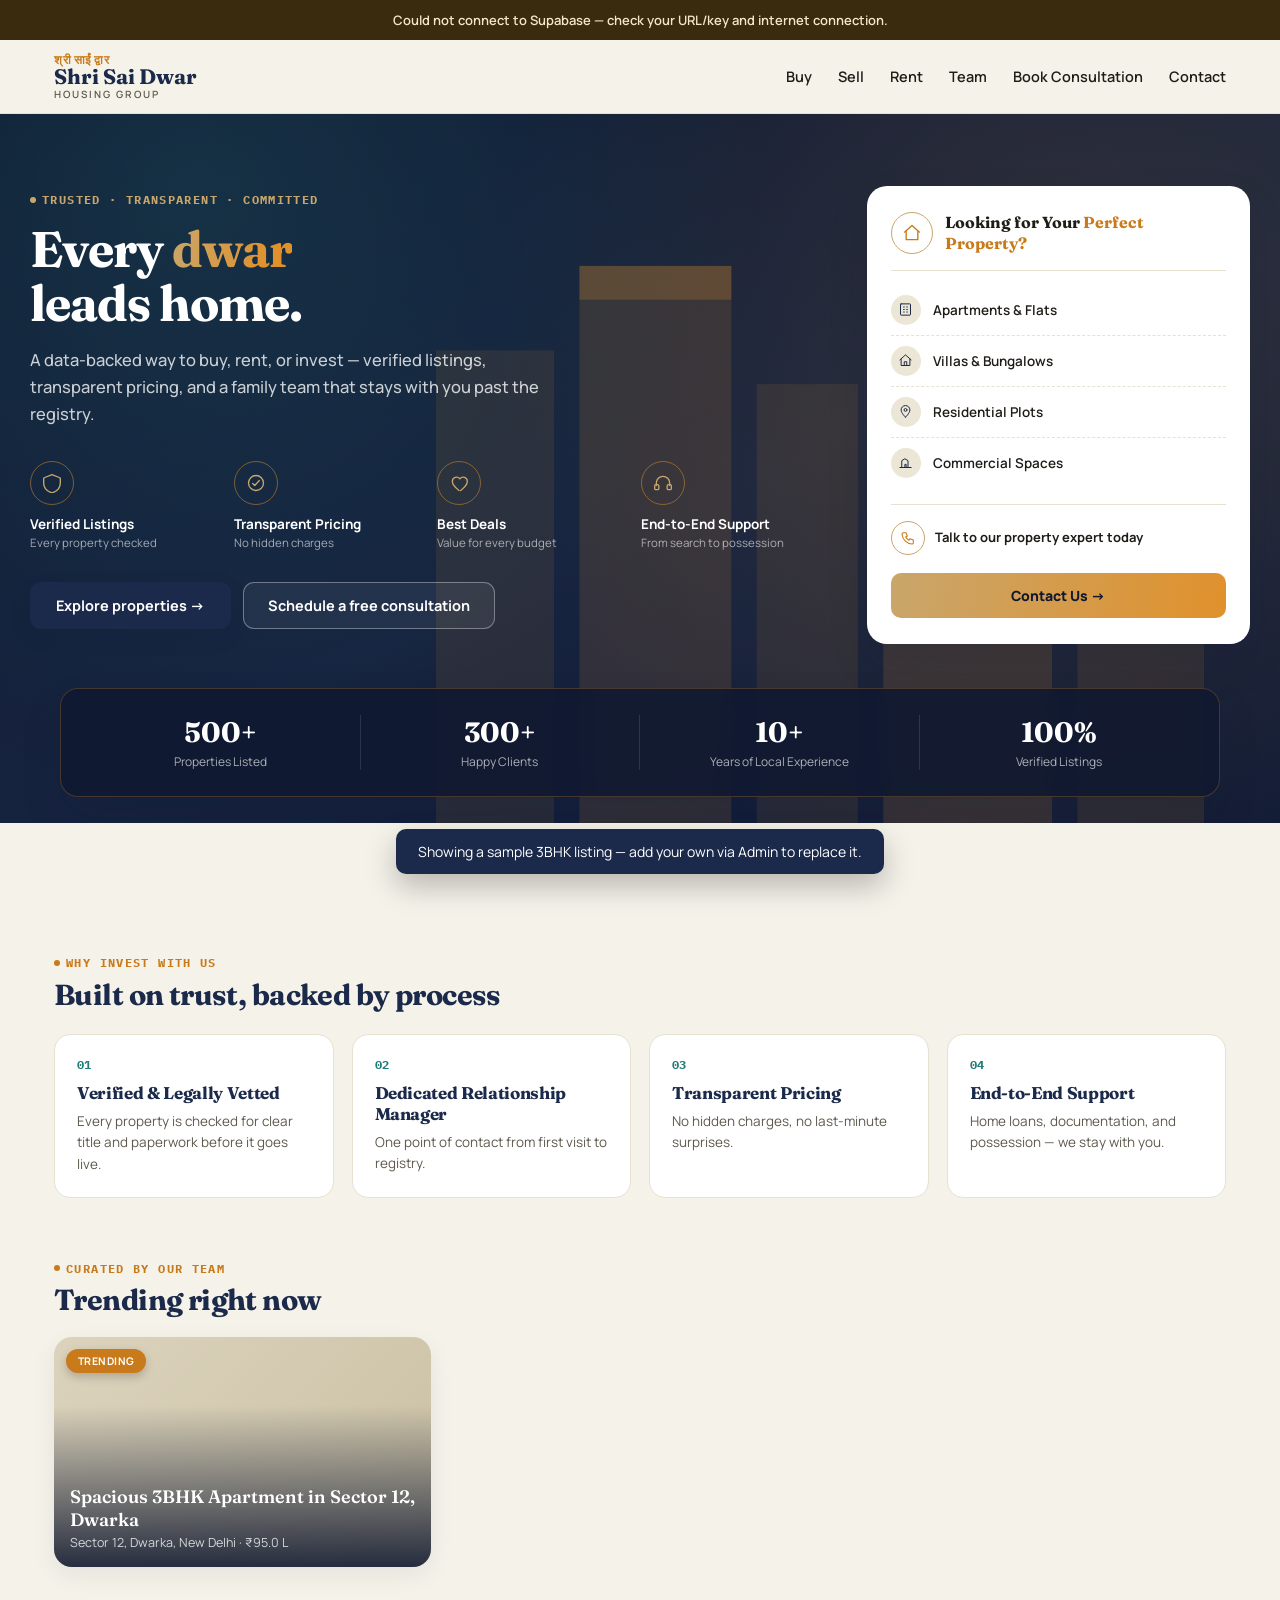
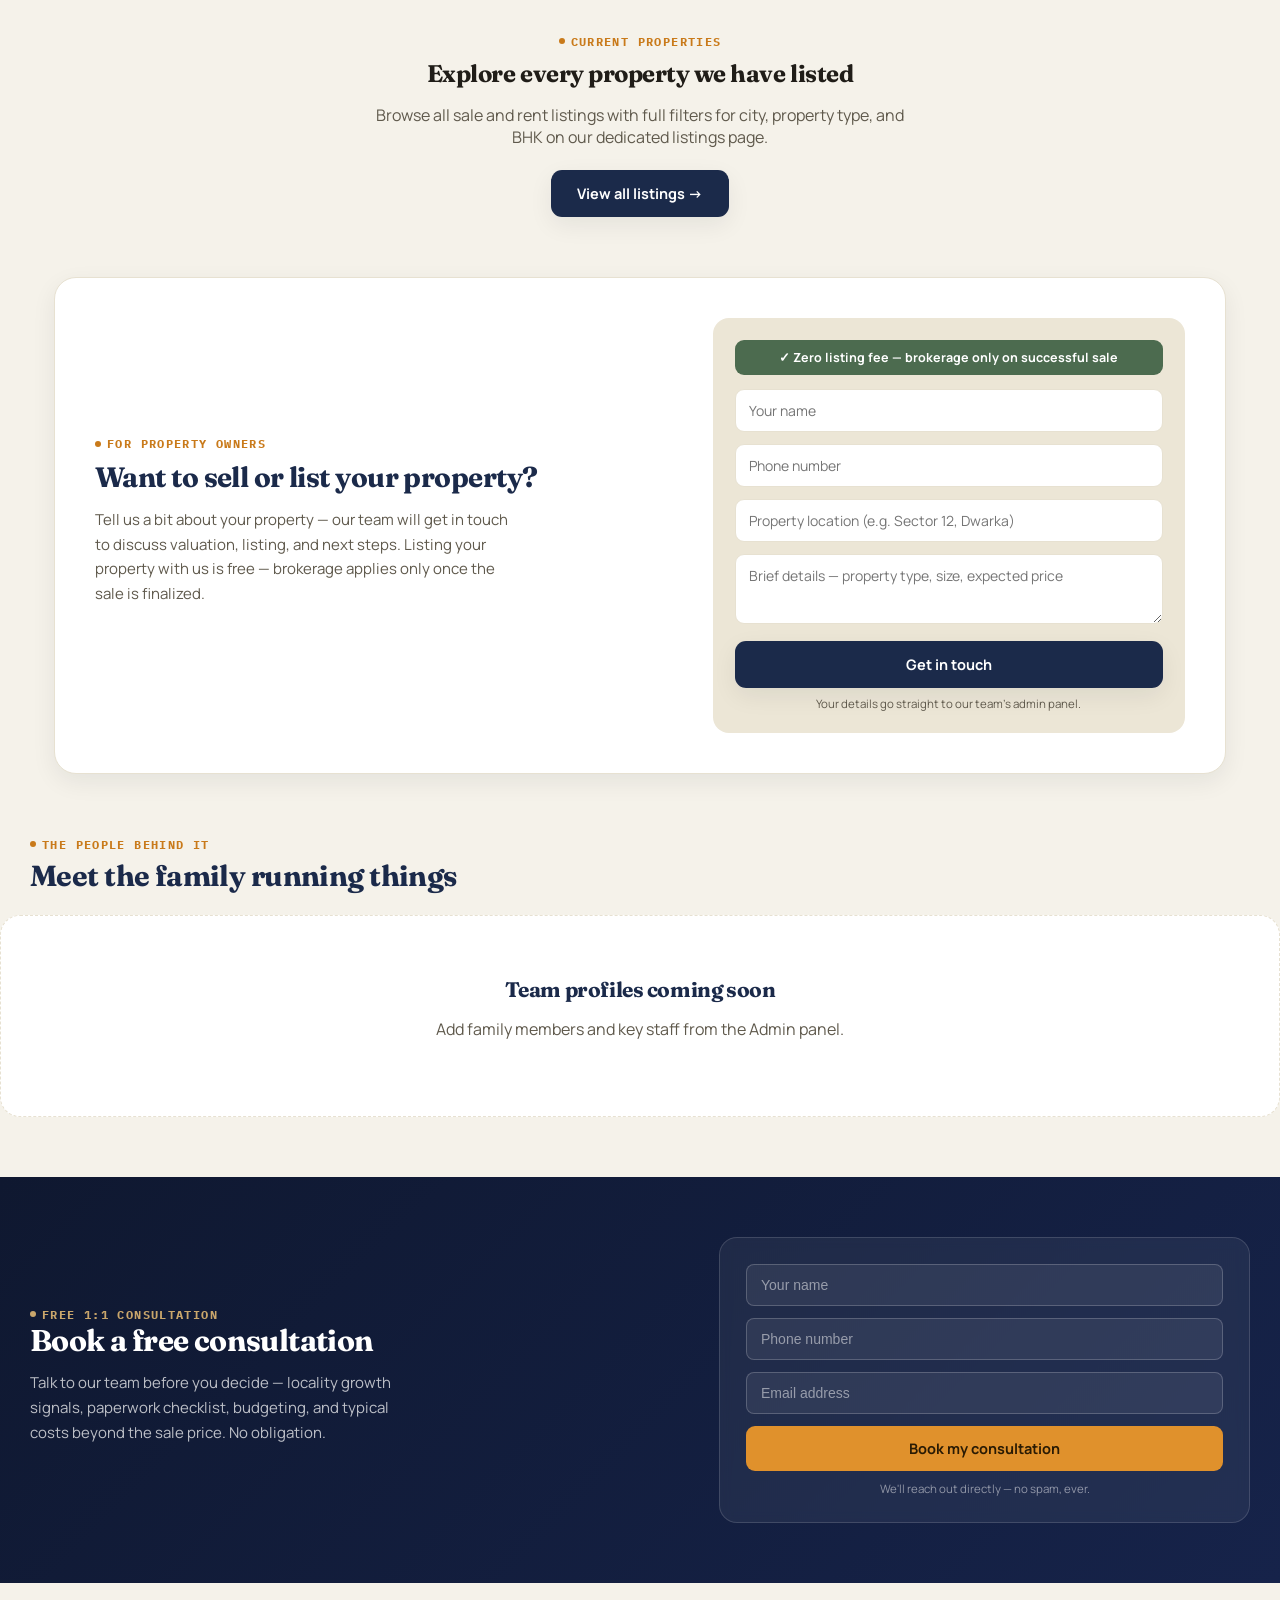
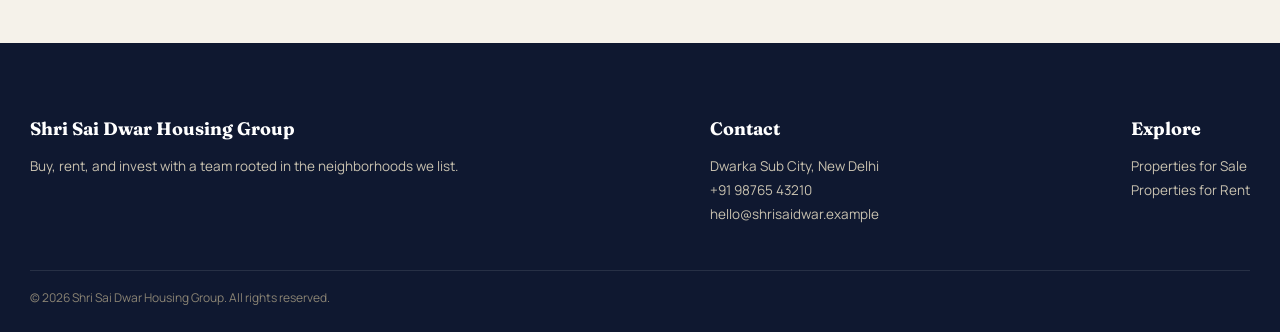
<file: index.html>
<!DOCTYPE html>
<html lang="en">
<head>
<meta charset="UTF-8" />
<meta name="viewport" content="width=device-width, initial-scale=1.0" />
<title>Shri Sai Dwar Housing Group</title>
<link rel="preconnect" href="https://fonts.googleapis.com">
<link href="https://fonts.googleapis.com/css2?family=Fraunces:opsz,wght@9..144,500;9..144,600;9..144,700&family=Manrope:wght@400;500;600;700;800&family=IBM+Plex+Mono:wght@400;500;600&display=swap" rel="stylesheet">
<link rel="stylesheet" href="style.css" />
</head>
<body>
<div id="configBannerRoot"></div>

<div class="nav">
  <div class="nav-inner">
    <div class="logo">
      <span class="hi">श्री साईं द्वार</span>
      <span class="main">Shri Sai Dwar</span>
      <span class="sub">Housing Group</span>
    </div>
    <div class="nav-links" id="navLinks">
      <a href="listings.html?type=sale">Buy</a>
      <a href="#sell">Sell</a>
      <a href="listings.html?type=rent">Rent</a>
      <a href="#team">Team</a>
      <a href="#guide">Book Consultation</a>
      <a href="#footer">Contact</a>
    </div>
    <button class="nav-toggle" id="navToggle" onclick="toggleMobileNav()" aria-label="Menu" aria-expanded="false">☰</button>
  </div>
</div>

<div class="hero-band">
  <div class="hero-skyline" aria-hidden="true">
    <svg viewBox="0 0 1400 420" preserveAspectRatio="xMaxYMax slice" xmlns="http://www.w3.org/2000/svg">
      <rect x="900" y="140" width="70" height="280" fill="rgba(224,145,44,0.10)"/>
      <rect x="985" y="90" width="90" height="330" fill="rgba(224,145,44,0.14)"/>
      <rect x="1090" y="160" width="60" height="260" fill="rgba(224,145,44,0.10)"/>
      <rect x="1165" y="60" width="100" height="360" fill="rgba(224,145,44,0.16)"/>
      <rect x="1280" y="130" width="75" height="290" fill="rgba(224,145,44,0.11)"/>
      <rect x="985" y="90" width="90" height="20" fill="rgba(224,145,44,0.22)"/>
      <rect x="1165" y="60" width="100" height="20" fill="rgba(224,145,44,0.26)"/>
    </svg>
  </div>
  <div class="hero-band-inner">
    <div class="hero-content">
      <div class="eyebrow on-dark">TRUSTED &middot; TRANSPARENT &middot; COMMITTED</div>
      <h1 class="hero-title">Every <em>dwar</em><br/>leads home.</h1>
      <p class="hero-lead">A data-backed way to buy, rent, or invest — verified listings, transparent pricing, and a family team that stays with you past the registry.</p>

      <div class="hero-trust-row">
        <div class="trust-item">
          <div class="trust-ic"><svg viewBox="0 0 24 24"><path d="M12 2 2 6v6c0 5.2 3.8 9.8 10 12 6.2-2.2 10-6.8 10-12V6l-10-4Z"/></svg></div>
          <div><b>Verified Listings</b><span>Every property checked</span></div>
        </div>
        <div class="trust-item">
          <div class="trust-ic"><svg viewBox="0 0 24 24"><circle cx="12" cy="12" r="9"/><path d="M8 12.5l2.5 2.5L16 9"/></svg></div>
          <div><b>Transparent Pricing</b><span>No hidden charges</span></div>
        </div>
        <div class="trust-item">
          <div class="trust-ic"><svg viewBox="0 0 24 24"><path d="M12 21c-4-3-8-6.5-8-11a5 5 0 0 1 9-3 5 5 0 0 1 9 3c0 4.5-4 8-8 11"/></svg></div>
          <div><b>Best Deals</b><span>Value for every budget</span></div>
        </div>
        <div class="trust-item">
          <div class="trust-ic"><svg viewBox="0 0 24 24"><path d="M4 15v-3a8 8 0 0 1 16 0v3"/><rect x="2" y="14" width="5" height="6" rx="1.5"/><rect x="17" y="14" width="5" height="6" rx="1.5"/></svg></div>
          <div><b>End-to-End Support</b><span>From search to possession</span></div>
        </div>
      </div>

      <div class="hero-ctas">
        <button class="btn-primary" onclick="window.location.href='listings.html'">Explore properties →</button>
        <button class="btn-outline-dark" onclick="document.getElementById('guide').scrollIntoView({behavior:'smooth'})">Schedule a free consultation</button>
      </div>
    </div>

    <div class="hero-badge-card">
      <div class="hbc-head">
        <div class="hbc-ic"><svg viewBox="0 0 24 24"><path d="M3 11l9-8 9 8"/><path d="M5 10v10h14V10"/></svg></div>
        <div>Looking for Your <span>Perfect Property?</span></div>
      </div>
      <div class="hbc-list">
        <div class="hbc-row"><span class="hbc-dot"><svg viewBox="0 0 24 24"><rect x="4" y="3" width="16" height="18" rx="1"/><path d="M9 8h1M14 8h1M9 12h1M14 12h1M9 16h1M14 16h1"/></svg></span>Apartments &amp; Flats</div>
        <div class="hbc-row"><span class="hbc-dot"><svg viewBox="0 0 24 24"><path d="M3 11l9-8 9 8"/><path d="M5 10v10h14V10"/><path d="M10 20v-6h4v6"/></svg></span>Villas &amp; Bungalows</div>
        <div class="hbc-row"><span class="hbc-dot"><svg viewBox="0 0 24 24"><path d="M12 21s7-6.2 7-11.5A7 7 0 0 0 5 9.5C5 14.8 12 21 12 21Z"/><circle cx="12" cy="9.5" r="2.3"/></svg></span>Residential Plots</div>
        <div class="hbc-row"><span class="hbc-dot"><svg viewBox="0 0 24 24"><path d="M3 20h18M6 20V9l5-3 5 3v11M11 20v-5h2v5"/></svg></span>Commercial Spaces</div>
      </div>
      <div class="hbc-contact"><span class="hbc-phone"><svg viewBox="0 0 24 24"><path d="M5 4h4l2 5-2.5 1.5a11 11 0 0 0 5 5L15 13l5 2v4a2 2 0 0 1-2 2A16 16 0 0 1 3 6a2 2 0 0 1 2-2Z"/></svg></span>Talk to our property expert today</div>
      <button class="btn-gold-solid" onclick="document.getElementById('footer').scrollIntoView({behavior:'smooth'})">Contact Us →</button>
    </div>
  </div>

  <div class="hero-stats-bar">
    <div class="stat"><b>500+</b><span>Properties Listed</span></div>
    <div class="stat"><b>300+</b><span>Happy Clients</span></div>
    <div class="stat"><b>10+</b><span>Years of Local Experience</span></div>
    <div class="stat"><b>100%</b><span>Verified Listings</span></div>
  </div>
</div>

<!-- HIGHLIGHTS -->
<div class="highlights-wrap reveal">
  <div class="section-head" style="padding:0; margin-bottom:22px;">
    <div><div class="eyebrow">WHY INVEST WITH US</div><h2>Built on trust, backed by process</h2></div>
  </div>
  <div class="highlights-grid" id="highlightsGrid"></div>
</div>

<!-- TRENDING -->
<div id="trendingSection" class="trending-wrap reveal hidden">
  <div class="section-head" style="padding:0; margin-bottom:20px;">
    <div><div class="eyebrow">CURATED BY OUR TEAM</div><h2>Trending right now</h2></div>
  </div>
  <div class="trending-scroll" id="trendingGrid"></div>
</div>

<!-- LISTINGS CTA -->
<div id="listings" class="listings-cta-wrap reveal" style="max-width:1220px; margin:60px auto; padding:0 24px; text-align:center;">
  <div class="eyebrow" style="justify-content:center;">CURRENT PROPERTIES</div>
  <h2 style="margin:10px 0 16px;">Explore every property we have listed</h2>
  <p style="color:var(--ink-soft); max-width:560px; margin:0 auto 22px;">Browse all sale and rent listings with full filters for city, property type, and BHK on our dedicated listings page.</p>
  <button class="btn-primary" onclick="window.location.href='listings.html'">View all listings →</button>
</div>

<!-- SELL -->
<div id="sell" class="sell-wrap reveal">
  <div class="sell-card">
    <div>
      <div class="eyebrow">FOR PROPERTY OWNERS</div>
      <h2>Want to sell or list your property?</h2>
      <p class="sell-lead">Tell us a bit about your property — our team will get in touch to discuss valuation, listing, and next steps. Listing your property with us is free — brokerage applies only once the sale is finalized.</p>
    </div>
    <div class="sell-form">
      <div class="sell-badge">✓ Zero listing fee — brokerage only on successful sale</div>
      <input type="text" id="sellName" placeholder="Your name" />
      <input type="text" id="sellPhone" placeholder="Phone number" />
      <input type="text" id="sellLocation" placeholder="Property location (e.g. Sector 12, Dwarka)" />
      <textarea id="sellDetails" placeholder="Brief details — property type, size, expected price"></textarea>
      <button class="btn-primary" onclick="submitSellLead()" style="width:100%;">Get in touch</button>
      <div class="enquiry-note" style="text-align:center;">Your details go straight to our team's admin panel.</div>
    </div>
  </div>
</div>

<!-- TEAM -->
<div id="team" class="team-wrap reveal">
  <div class="section-head" style="padding:0; margin-bottom:22px;">
    <div><div class="eyebrow">THE PEOPLE BEHIND IT</div><h2>Meet the family running things</h2></div>
  </div>
  <div class="team-grid" id="teamGrid"></div>
</div>

<!-- CONSULTATION -->
<div id="guide" class="guide-band reveal">
  <div class="guide-inner">
    <div>
      <div class="eyebrow on-dark">FREE 1:1 CONSULTATION</div>
      <h2>Book a free consultation</h2>
      <p>Talk to our team before you decide — locality growth signals, paperwork checklist, budgeting, and typical costs beyond the sale price. No obligation.</p>
    </div>
    <div class="guide-form">
      <input type="text" id="guideName" placeholder="Your name" />
      <input type="text" id="guidePhone" placeholder="Phone number" />
      <input type="email" id="guideEmail" placeholder="Email address" />
      <button onclick="submitGuideLead()">Book my consultation</button>
      <div class="guide-note">We'll reach out directly — no spam, ever.</div>
    </div>
  </div>
</div>

<footer id="footer">
  <div class="footer-inner">
    <div><h4>Shri Sai Dwar Housing Group</h4><p>Buy, rent, and invest with a team rooted in the neighborhoods we list.</p></div>
    <div><h4>Contact</h4><p>Dwarka Sub City, New Delhi<br/>+91 98765 43210<br/>hello@shrisaidwar.example</p></div>
    <div><h4>Explore</h4><p><a href="listings.html?type=sale">Properties for Sale</a><br/>
      <a href="listings.html?type=rent">Properties for Rent</a></p></div>
  </div>
  <div class="footer-bottom">© 2026 Shri Sai Dwar Housing Group. All rights reserved.</div>
</footer>

<div id="adminLoginRoot"></div>
<div id="adminDashboardRoot"></div>
<div id="toastRoot"></div>

<script src="supabase-config.js"></script>
<script>
/* ============================= SUPABASE CONFIG ============================= */
/* Paste your real values here (Settings → API in your Supabase project). */
const SUPABASE_URL = window.SSD_SUPABASE_URL;
const SUPABASE_ANON_KEY = window.SSD_SUPABASE_ANON_KEY;
const MEDIA_BUCKET = window.SSD_MEDIA_BUCKET;

let sb = null;
let adminSession = null;
let supabaseReady = false;

async function initSupabase(){
  const configured = !SUPABASE_URL.includes('YOUR_SUPABASE') && !SUPABASE_ANON_KEY.includes('YOUR_SUPABASE');
  if(!configured){ showConfigBanner(); return false; }
  try{
    const { createClient } = await import('https://esm.sh/@supabase/supabase-js@2');
    sb = createClient(SUPABASE_URL, SUPABASE_ANON_KEY);
    const { data } = await sb.auth.getSession();
    adminSession = data?.session || null;
    sb.auth.onAuthStateChange((_event, session)=>{ adminSession = session; });
    supabaseReady = true;
    return true;
  }catch(e){
    showConfigBanner('Could not connect to Supabase — check your URL/key and internet connection.');
    return false;
  }
}
function showConfigBanner(msg){
  document.getElementById('configBannerRoot').innerHTML = `
    <div class="config-banner">${msg || 'Supabase isn\'t connected yet — set <b>SUPABASE_URL</b> and <b>SUPABASE_ANON_KEY</b> at the top of the script to go live.'}</div>`;
}

/* ============================= STATE ============================= */
let listings = [];
let highlights = [
  { title:'Verified & Legally Vetted', description:'Every property is checked for clear title and paperwork before it goes live.' },
  { title:'Dedicated Relationship Manager', description:'One point of contact from first visit to registry.' },
  { title:'Transparent Pricing', description:'No hidden charges, no last-minute surprises.' },
  { title:'End-to-End Support', description:'Home loans, documentation, and possession — we stay with you.' }
];
let team = [];
let leads = [];

let editingId = null;
let pendingImages = [];
let pendingVideo = null;
let editingTeamId = null;
let pendingTeamPhoto = null;
let adminTab = 'listings';

/* ============================= DATA LAYER (Supabase) ============================= */
function mapPropertyFromDb(p){
  return {
    id:p.id, title:p.title, listingType:p.listing_type, propertyType:p.property_type,
    price:p.price, city:p.city, locality:p.locality, bhk:p.bhk, bathrooms:p.bathrooms, area:p.area,
    description:p.description, amenities:p.amenities||[], tag:p.tag||'none',
    images:p.images||[], video:p.video_url||null, createdAt: p.created_at ? new Date(p.created_at).getTime() : Date.now()
  };
}
async function loadAll(){
  if(!sb){ listings = []; team = []; leads = []; return; }
  try{
    const { data, error } = await sb.from('properties').select('*').order('created_at', { ascending:false });
    if(error) throw error;
    listings = (data||[]).map(mapPropertyFromDb);
  }catch(e){ listings = []; }

  try{
    const { data, error } = await sb.from('highlights').select('*').order('sort_order', { ascending:true });
    if(!error && data && data.length) highlights = data.map(h=>({ id:h.id, title:h.title, description:h.description }));
  }catch(e){}

  try{
    const { data, error } = await sb.from('team_members').select('*').order('sort_order', { ascending:true });
    if(error) throw error;
    team = (data||[]).map(t=>({ id:t.id, name:t.name, role:t.role, bio:t.bio, photo:t.photo_url }));
  }catch(e){ team = []; }

  try{
    const { data, error } = await sb.from('leads').select('*').order('created_at', { ascending:false });
    if(error) throw error;
    leads = (data||[]).map(l=>({ id:l.id, type:l.type, name:l.name, phone:l.phone, email:l.email, message:l.message, ref:l.ref, createdAt:new Date(l.created_at).getTime() }));
  }catch(e){ leads = []; } // anonymous visitors can't read leads (RLS) — expected until admin logs in
}

/* ---- media upload helper ---- */
async function uploadToStorage(blobOrFile, folder, ext){
  if(!sb) throw new Error('Supabase not configured');
  const path = `${folder}/${Date.now()}_${Math.random().toString(36).slice(2,8)}.${ext}`;
  const { error } = await sb.storage.from(MEDIA_BUCKET).upload(path, blobOrFile, { upsert:false });
  if(error) throw error;
  const { data } = sb.storage.from(MEDIA_BUCKET).getPublicUrl(path);
  return data.publicUrl;
}

/* ============================= UTIL ============================= */
function showToast(msg, ms=3200){ const root = document.getElementById('toastRoot'); root.innerHTML = `<div class="toast">${msg}</div>`; setTimeout(()=>{ root.innerHTML=''; }, ms); }
function formatPrice(l){
  if(l.listingType === 'rent') return `₹${Number(l.price).toLocaleString('en-IN')}<span>/month</span>`;
  const p = Number(l.price);
  if(p >= 10000000) return `₹${(p/10000000).toFixed(2)} Cr`;
  if(p >= 100000) return `₹${(p/100000).toFixed(1)} L`;
  return `₹${p.toLocaleString('en-IN')}`;
}
function setupReveal(){
  const els = document.querySelectorAll('.reveal');
  const io = new IntersectionObserver((entries)=>{
    entries.forEach(e=>{ if(e.isIntersecting){ e.target.classList.add('show'); io.unobserve(e.target); } });
  }, { threshold:0.1 });
  els.forEach(el=>io.observe(el));
}

/* ============================= HIGHLIGHTS ============================= */
function renderHighlights(){
  document.getElementById('highlightsGrid').innerHTML = highlights.map((h,i)=>`
    <div class="highlight-card"><div class="ix">0${i+1}</div><h3>${h.title}</h3><p>${h.description}</p></div>
  `).join('');
}

/* ============================= TRENDING ============================= */
function renderTrending(){
  const tagged = listings.filter(l=>l.tag && l.tag !== 'none');
  const section = document.getElementById('trendingSection');
  if(tagged.length === 0){ section.classList.add('hidden'); return; }
  section.classList.remove('hidden');
  document.getElementById('trendingGrid').innerHTML = tagged.slice(0,6).map(l=>{
    const img = (l.images && l.images[0]) ? l.images[0] : '';
    const tagLabel = l.tag === 'trending' ? 'Trending' : l.tag === 'new-launch' ? 'New Launch' : 'Best Value';
    return `
    <div class="trend-card" onclick="window.location.href='listings.html?id=${l.id}'">
      ${img ? `<img src="${img}"/>` : `<div class="noimg"></div>`}
      <div class="trend-tag ${l.tag}">${tagLabel}</div>
      <div class="trend-overlay">
        <div class="trend-title">${l.title}</div>
        <div class="trend-meta">${l.locality}, ${l.city} · ${formatPrice(l).replace(/<[^>]+>/g,'')}</div>
      </div>
    </div>`;
  }).join('');
}

/* ============================= LISTINGS FILTER / RENDER ============================= */
function toggleMobileNav(){
  const nav = document.getElementById('navLinks');
  const btn = document.getElementById('navToggle');
  const isOpen = nav.classList.toggle('mobile-open');
  btn.setAttribute('aria-expanded', isOpen ? 'true' : 'false');
}
document.addEventListener('click', function(e){
  const nav = document.getElementById('navLinks');
  if(nav && nav.classList.contains('mobile-open') && e.target.tagName === 'A' && nav.contains(e.target)){
    nav.classList.remove('mobile-open');
    document.getElementById('navToggle').setAttribute('aria-expanded','false');
  }
});

/* Full filter/grid/detail-modal/enquiry logic now lives in listings.html */
async function submitGuideLead(){
  const name = document.getElementById('guideName').value.trim();
  const phone = document.getElementById('guidePhone').value.trim();
  const email = document.getElementById('guideEmail').value.trim();
  if(!name || !phone){ showToast('Please add your name and phone number.'); return; }
  if(!sb){ showToast('Site is not connected to the database yet — request not saved.'); return; }
  try{
    const { error } = await sb.from('leads').insert({ type:'consultation', name, phone, email, ref:'Consultation Request' });
    if(error) throw error;
    showToast('Sent! We will call you shortly to schedule your consultation.');
    document.getElementById('guideName').value=''; document.getElementById('guidePhone').value=''; document.getElementById('guideEmail').value='';
  }catch(e){ showToast('Could not send request — please try again.'); }
}
async function submitSellLead(){
  const name = document.getElementById('sellName').value.trim();
  const phone = document.getElementById('sellPhone').value.trim();
  const location = document.getElementById('sellLocation').value.trim();
  const details = document.getElementById('sellDetails').value.trim();
  if(!name || !phone){ showToast('Please add your name and phone number.'); return; }
  if(!sb){ showToast('Site is not connected to the database yet — request not saved.'); return; }
  try{
    const { error } = await sb.from('leads').insert({ type:'sell-inquiry', name, phone, message:details, ref: location || 'Not specified' });
    if(error) throw error;
    showToast('Thanks! Our team will reach out about your property.');
    document.getElementById('sellName').value=''; document.getElementById('sellPhone').value='';
    document.getElementById('sellLocation').value=''; document.getElementById('sellDetails').value='';
  }catch(e){ showToast('Could not send request — please try again.'); }
}

/* ============================= TEAM ============================= */
function renderTeam(){
  const grid = document.getElementById('teamGrid');
  if(team.length === 0){ grid.innerHTML = `<div class="empty-state" style="grid-column:1/-1;"><h3>Team profiles coming soon</h3><p>Add family members and key staff from the Admin panel.</p></div>`; return; }
  grid.innerHTML = team.map(t=>`
    <div class="team-card">
      <div class="team-photo">${t.photo ? `<img src="${t.photo}"/>` : ''}</div>
      <div class="team-info"><div class="name">${t.name}</div><div class="role">${t.role}</div><div class="bio">${t.bio||''}</div></div>
    </div>`).join('');
}

/* ============================= ADMIN LOGIN ============================= */
function openAdminLogin(){
  if(!sb){ showToast("Site isn't connected to Supabase yet — add your credentials at the top of the script first."); return; }
  document.getElementById('adminLoginRoot').innerHTML = `
  <div class="admin-login-overlay" onclick="if(event.target===this) closeAdminLogin()">
    <div class="admin-login-card">
      <button class="admin-close" onclick="closeAdminLogin()">✕</button>
      <div class="eyebrow">STAFF ONLY</div>
      <h2>Admin Access</h2>
      <div class="login-error" id="loginError">Incorrect email or password.</div>
      <input type="email" id="adminEmailInput" placeholder="Email" onkeydown="if(event.key==='Enter') document.getElementById('adminPassInput').focus()"/>
      <input type="password" id="adminPassInput" placeholder="Password" onkeydown="if(event.key==='Enter') tryAdminLogin()"/>
      <button class="submit" onclick="tryAdminLogin()">Enter Dashboard</button>
      <div class="admin-hint">Sign in with the admin account created in your Supabase project (Authentication → Users).</div>
    </div>
  </div>`;
  setTimeout(()=>document.getElementById('adminEmailInput')?.focus(), 50);
}
function closeAdminLogin(){ document.getElementById('adminLoginRoot').innerHTML=''; if(window.location.hash==='#admin'){ history.replaceState(null,'',window.location.pathname+window.location.search); } }
async function tryAdminLogin(){
  const email = document.getElementById('adminEmailInput').value.trim();
  const password = document.getElementById('adminPassInput').value;
  try{
    const { data, error } = await sb.auth.signInWithPassword({ email, password });
    if(error) throw error;
    adminSession = data.session;
    closeAdminLogin(); adminTab='listings';
    await loadAll(); // re-fetch so leads (admin-only read) populate now that we're authenticated
    openAdminDashboard();
  }catch(e){
    document.getElementById('loginError').style.display = 'block';
  }
}
async function adminLogout(){
  if(sb) await sb.auth.signOut();
  adminSession = null;
  closeAdminDashboard();
  showToast('Logged out.');
}

/* ============================= ADMIN DASHBOARD SHELL ============================= */
function openAdminDashboard(){ document.body.style.overflow = 'hidden'; renderAdminDashboard(); }
function closeAdminDashboard(){ document.body.style.overflow = ''; document.getElementById('adminDashboardRoot').innerHTML = ''; resetListingForm(); resetTeamForm(); }
function setAdminTab(t){ adminTab = t; renderAdminDashboard(); }

function renderAdminDashboard(){
  const total = listings.length;
  const saleCount = listings.filter(l=>l.listingType==='sale').length;
  const rentCount = listings.filter(l=>l.listingType==='rent').length;
  const leadCount = leads.length;

  document.getElementById('adminDashboardRoot').innerHTML = `
  <div class="admin-view">
    <div class="admin-inner">
      <div class="admin-header">
        <div><div class="eyebrow">ADMIN DASHBOARD</div><h1>Manage the site</h1></div>
        <div style="display:flex; gap:10px;">
          <button class="btn-secondary" onclick="closeAdminDashboard()">← Back to site</button>
          <button class="btn-secondary" onclick="adminLogout()">Logout</button>
        </div>
      </div>
      <div class="stats-row">
        <div class="stat-card"><div class="n">${total}</div><div class="l">Total properties</div></div>
        <div class="stat-card"><div class="n">${saleCount}</div><div class="l">For sale</div></div>
        <div class="stat-card"><div class="n">${rentCount}</div><div class="l">For rent</div></div>
        <div class="stat-card"><div class="n">${leadCount}</div><div class="l">Leads captured</div></div>
      </div>
      <div class="admin-tabs">
        <button class="admin-tab ${adminTab==='listings'?'active':''}" onclick="setAdminTab('listings')">Properties</button>
        <button class="admin-tab ${adminTab==='stats'?'active':''}" onclick="setAdminTab('stats')">Highlights</button>
        <button class="admin-tab ${adminTab==='team'?'active':''}" onclick="setAdminTab('team')">Team</button>
        <button class="admin-tab ${adminTab==='leads'?'active':''}" onclick="setAdminTab('leads')">Leads</button>
      </div>
      <div id="adminTabBody"></div>
    </div>
  </div>`;
  renderAdminTabBody();
}
function renderAdminTabBody(){
  const body = document.getElementById('adminTabBody');
  if(adminTab === 'listings') body.innerHTML = listingsTabHtml();
  if(adminTab === 'stats') body.innerHTML = statsTabHtml();
  if(adminTab === 'team') body.innerHTML = teamTabHtml();
  if(adminTab === 'leads') body.innerHTML = leadsTabHtml();
  if(adminTab === 'listings'){ renderImageThumbs(); renderVideoPreview(); }
  if(adminTab === 'team'){ renderTeamPhotoPreview(); }
}

/* ---------------- LISTINGS TAB ---------------- */
function listingsTabHtml(){
  return `
    <div class="admin-panel">
      <h3 id="formHeading">Add new property</h3>
      <div class="form-grid">
        <div class="form-field"><label>Title</label><input id="f_title" type="text" placeholder="e.g. Sunlit 3BHK near Sector 12, Dwarka" /></div>
        <div class="form-field"><label>Listing type</label><select id="f_listingType"><option value="sale">For Sale</option><option value="rent">For Rent</option></select></div>
        <div class="form-field"><label>Property type</label><select id="f_propertyType"><option value="Apartment">Apartment</option><option value="Villa">Villa / Bungalow</option><option value="Plot">Plot / Land</option><option value="Commercial">Commercial</option></select></div>
        <div class="form-field"><label>Price (₹)</label><input id="f_price" type="number" placeholder="e.g. 8500000 or 25000" /></div>
        <div class="form-field"><label>City</label><input id="f_city" type="text" placeholder="e.g. New Delhi" /></div>
        <div class="form-field"><label>Sector / Locality</label><input id="f_locality" type="text" placeholder="e.g. Sector 12, Dwarka" /></div>
        <div class="form-field"><label>BHK</label><input id="f_bhk" type="number" min="0" placeholder="e.g. 3" /></div>
        <div class="form-field"><label>Bathrooms</label><input id="f_bathrooms" type="number" min="0" placeholder="e.g. 2" /></div>
        <div class="form-field"><label>Area (sqft)</label><input id="f_area" type="number" placeholder="e.g. 1450" /></div>
        <div class="form-field"><label>Trending tag</label>
          <select id="f_tag"><option value="none">None</option><option value="trending">Trending</option><option value="new-launch">New Launch</option><option value="best-value">Best Value</option></select>
        </div>
        <div class="form-field full"><label>Description</label><textarea id="f_description" placeholder="Describe the property..."></textarea></div>
        <div class="form-field full"><label>Amenities (comma separated)</label><input id="f_amenities" type="text" placeholder="e.g. Parking, Lift, Power Backup, Garden" /></div>
        <div class="form-field full"><label>Property images</label>
          <div class="media-box"><div>📷 Upload one or more photos</div>
            <input type="file" id="f_images" accept="image/*" multiple onchange="handleImageUpload(event)"/>
            <div class="media-note">Images are compressed and uploaded to storage automatically. Add up to ~6 photos.</div>
            <div class="thumbs" id="imageThumbs"></div>
          </div>
        </div>
        <div class="form-field full"><label>Walkthrough video (short clip)</label>
          <div class="media-box"><div>🎬 Upload a short property video (≈30 seconds)</div>
            <input type="file" id="f_video" accept="video/*" onchange="handleVideoUpload(event)"/>
            <div class="media-note">Uploads directly to cloud storage. Shorter clips load faster for visitors. One clip per property.</div>
            <div class="video-preview" id="videoPreview"></div>
          </div>
        </div>
      </div>
      <div class="form-actions">
        <button class="btn-primary" onclick="saveListing()">Save property</button>
        <button class="btn-warn" onclick="resetListingForm()">Clear form</button>
      </div>
    </div>
    <div class="admin-panel">
      <h3>All properties</h3>
      ${listings.some(l=>l.isDemo) ? `<p style="color:var(--ink-soft);font-size:13.5px;margin-top:-8px;margin-bottom:16px;">The <b>Sample</b> row below is just a demo — click Edit to turn it into your first real listing, or Delete to remove it.</p>` : ''}
      ${listings.length === 0 ? `<p style="color:var(--ink-soft);">No properties yet — add your first one above.</p>` : `
      <table class="admin-table">
        <thead><tr><th></th><th>Title</th><th>Type</th><th>Tag</th><th>Price</th><th>City</th><th>Actions</th></tr></thead>
        <tbody>
          ${listings.map(l=>`
            <tr>
              <td>${l.images && l.images[0] ? `<img src="${l.images[0]}"/>` : ''}</td>
              <td>${l.title}${l.isDemo ? ' <span style="background:var(--navy-deep);color:#fff;font-size:10px;padding:2px 8px;border-radius:999px;margin-left:6px;">Sample</span>' : ''}</td>
              <td>${l.listingType==='sale'?'Sale':'Rent'}</td>
              <td>${l.tag && l.tag!=='none' ? l.tag : '—'}</td>
              <td class="mono">${formatPrice(l).replace(/<[^>]+>/g,'')}</td>
              <td>${l.city}</td>
              <td class="row-actions"><button class="edit" onclick="editListing('${l.id}')">Edit</button><button class="del" onclick="deleteListing('${l.id}')">Delete</button></td>
            </tr>`).join('')}
        </tbody>
      </table>`}
    </div>`;
}
function handleImageUpload(e){
  const files = Array.from(e.target.files || []);
  if(!sb){ showToast("Site isn't connected to Supabase yet — can't upload images."); e.target.value=''; return; }
  files.forEach(file=>{
    const reader = new FileReader();
    reader.onload = function(ev){
      const img = new Image();
      img.onload = async function(){
        const canvas = document.createElement('canvas');
        const maxW = 1200; const scale = Math.min(1, maxW / img.width);
        canvas.width = img.width * scale; canvas.height = img.height * scale;
        canvas.getContext('2d').drawImage(img, 0, 0, canvas.width, canvas.height);
        canvas.toBlob(async (blob)=>{
          if(pendingImages.length >= 6){ showToast('Maximum 6 photos per property.'); return; }
          showToast('Uploading image…', 1500);
          try{
            const url = await uploadToStorage(blob, 'properties', 'jpg');
            pendingImages.push(url);
            renderImageThumbs();
          }catch(err){ showToast('Image upload failed — please try again.'); }
        }, 'image/jpeg', 0.72);
      };
      img.src = ev.target.result;
    };
    reader.readAsDataURL(file);
  });
  e.target.value = '';
}
function renderImageThumbs(){
  const el = document.getElementById('imageThumbs'); if(!el) return;
  el.innerHTML = pendingImages.map((src,i)=>`<div class="thumb"><img src="${src}"/><button onclick="removeImage(${i})">✕</button></div>`).join('');
}
function removeImage(i){ pendingImages.splice(i,1); renderImageThumbs(); }
function handleVideoUpload(e){
  const file = e.target.files[0]; if(!file) return;
  if(!sb){ showToast("Site isn't connected to Supabase yet — can't upload video."); e.target.value=''; return; }
  if(file.size > 60 * 1024 * 1024){ showToast('That video is quite large — consider trimming it for faster loading.'); }
  (async ()=>{
    showToast('Uploading video…', 2000);
    try{
      const ext = (file.name.split('.').pop() || 'mp4').toLowerCase();
      const url = await uploadToStorage(file, 'properties/videos', ext);
      pendingVideo = url;
      renderVideoPreview();
    }catch(err){ showToast('Video upload failed — please try again.'); }
  })();
  e.target.value = '';
}
function renderVideoPreview(){
  const el = document.getElementById('videoPreview'); if(!el) return;
  el.innerHTML = pendingVideo ? `<video controls src="${pendingVideo}"></video><br/><button class="btn-warn" style="margin-top:8px;padding:6px 14px;font-size:12px;" onclick="pendingVideo=null;renderVideoPreview();">Remove video</button>` : '';
}
function resetListingForm(){
  editingId = null; pendingImages = []; pendingVideo = null;
  ['f_title','f_price','f_city','f_locality','f_bhk','f_bathrooms','f_area','f_description','f_amenities'].forEach(id=>{ const el = document.getElementById(id); if(el) el.value = ''; });
  const tag = document.getElementById('f_tag'); if(tag) tag.value = 'none';
  const h = document.getElementById('formHeading'); if(h) h.textContent = 'Add new property';
  renderImageThumbs(); renderVideoPreview();
}
async function saveListing(){
  const title = document.getElementById('f_title').value.trim();
  const city = document.getElementById('f_city').value.trim();
  const price = document.getElementById('f_price').value;
  if(!title || !city || !price){ showToast('Please fill in at least title, city, and price.'); return; }
  if(!sb){ showToast("Site isn't connected to Supabase yet."); return; }
  const row = {
    title, listing_type: document.getElementById('f_listingType').value, property_type: document.getElementById('f_propertyType').value,
    price: Number(price), city, locality: document.getElementById('f_locality').value.trim(),
    bhk: Number(document.getElementById('f_bhk').value) || 0, bathrooms: Number(document.getElementById('f_bathrooms').value) || 0,
    area: Number(document.getElementById('f_area').value) || 0, description: document.getElementById('f_description').value.trim(),
    amenities: document.getElementById('f_amenities').value.split(',').map(s=>s.trim()).filter(Boolean),
    tag: document.getElementById('f_tag').value, images: pendingImages.slice(), video_url: pendingVideo
  };
  try{
    let error;
    if(editingId && !editingId.startsWith('demo_')){
      ({ error } = await sb.from('properties').update(row).eq('id', editingId));
    } else {
      ({ error } = await sb.from('properties').insert(row));
    }
    if(error) throw error;
    showToast(editingId ? 'Property updated.' : 'Property added.');
    resetListingForm();
    await loadAll();
    renderAdminDashboard(); renderPublicSite();
  }catch(e){ showToast('Could not save property — please try again.'); }
}
function editListing(id){
  const l = listings.find(x=>x.id===id); if(!l) return;
  editingId = id; pendingImages = (l.images || []).slice(); pendingVideo = l.video || null;
  document.getElementById('f_title').value = l.title; document.getElementById('f_listingType').value = l.listingType;
  document.getElementById('f_propertyType').value = l.propertyType; document.getElementById('f_price').value = l.price;
  document.getElementById('f_city').value = l.city; document.getElementById('f_locality').value = l.locality;
  document.getElementById('f_bhk').value = l.bhk; document.getElementById('f_bathrooms').value = l.bathrooms;
  document.getElementById('f_area').value = l.area; document.getElementById('f_description').value = l.description;
  document.getElementById('f_amenities').value = (l.amenities||[]).join(', ');
  document.getElementById('f_tag').value = l.tag || 'none';
  document.getElementById('formHeading').textContent = 'Edit property';
  renderImageThumbs(); renderVideoPreview(); window.scrollTo({top:0, behavior:'smooth'});
}
async function deleteListing(id){
  if(!confirm('Delete this property? This cannot be undone.')) return;
  if(id.startsWith('demo_')){ listings = listings.filter(l=>l.id!==id); renderAdminDashboard(); renderPublicSite(); return; }
  if(!sb){ showToast("Site isn't connected to Supabase yet."); return; }
  try{
    const { error } = await sb.from('properties').delete().eq('id', id);
    if(error) throw error;
    showToast('Property deleted.');
    await loadAll();
    renderAdminDashboard(); renderPublicSite();
  }catch(e){ showToast('Could not delete property — please try again.'); }
}

/* ---------------- STATS & HIGHLIGHTS TAB ---------------- */
function statsTabHtml(){
  return `
    <div class="admin-panel">
      <h3>"Why invest with us" highlights</h3>
      <div class="form-grid">
        ${highlights.map((h,i)=>`
          <div class="form-field"><label>Card ${i+1} — Title</label><input id="h_title_${i}" type="text" value="${h.title}"/></div>
          <div class="form-field full" style="margin-top:-8px;"><label>Card ${i+1} — Description</label><textarea id="h_desc_${i}" style="min-height:50px;">${h.description}</textarea></div>
        `).join('')}
      </div>
      <div class="form-actions"><button class="btn-primary" onclick="saveHighlights()">Save highlights</button></div>
    </div>`;
}
async function saveHighlights(){
  if(!sb){ showToast("Site isn't connected to Supabase yet."); return; }
  const updated = highlights.map((h,i)=>({
    id: h.id,
    title: document.getElementById(`h_title_${i}`).value.trim() || h.title,
    description: document.getElementById(`h_desc_${i}`).value.trim() || h.description
  }));
  try{
    for(const h of updated){
      if(h.id){ const { error } = await sb.from('highlights').update({ title:h.title, description:h.description }).eq('id', h.id); if(error) throw error; }
    }
    showToast('Highlights updated.');
    await loadAll();
    renderPublicSite();
  }catch(e){ showToast('Could not save highlights — please try again.'); }
}

/* ---------------- TEAM TAB ---------------- */
function teamTabHtml(){
  return `
    <div class="admin-panel">
      <h3 id="teamFormHeading">Add team member</h3>
      <div class="form-grid">
        <div class="form-field"><label>Name</label><input id="t_name" type="text" placeholder="e.g. Ramesh Deshmukh"/></div>
        <div class="form-field"><label>Role</label><input id="t_role" type="text" placeholder="e.g. Founder & Director"/></div>
        <div class="form-field full"><label>Short bio</label><textarea id="t_bio" placeholder="A line or two about them..."></textarea></div>
        <div class="form-field full"><label>Photo</label>
          <div class="media-box"><div>🧑 Upload a photo</div>
            <input type="file" id="t_photo" accept="image/*" onchange="handleTeamPhoto(event)"/>
            <div class="thumbs" id="teamPhotoThumb"></div>
          </div>
        </div>
      </div>
      <div class="form-actions"><button class="btn-primary" onclick="saveTeamMember()">Save member</button><button class="btn-warn" onclick="resetTeamForm()">Clear</button></div>
    </div>
    <div class="admin-panel">
      <h3>Team members</h3>
      ${team.length === 0 ? `<p style="color:var(--ink-soft);">No team members yet.</p>` : `
      <table class="admin-table"><thead><tr><th></th><th>Name</th><th>Role</th><th>Actions</th></tr></thead>
      <tbody>${team.map(t=>`<tr><td>${t.photo?`<img src="${t.photo}"/>`:''}</td><td>${t.name}</td><td>${t.role}</td>
      <td class="row-actions"><button class="edit" onclick="editTeamMember('${t.id}')">Edit</button><button class="del" onclick="deleteTeamMember('${t.id}')">Delete</button></td></tr>`).join('')}</tbody></table>`}
    </div>`;
}
function handleTeamPhoto(e){
  const file = e.target.files[0]; if(!file) return;
  if(!sb){ showToast("Site isn't connected to Supabase yet — can't upload photo."); e.target.value=''; return; }
  const reader = new FileReader();
  reader.onload = function(ev){
    const img = new Image();
    img.onload = async function(){
      const canvas = document.createElement('canvas'); const maxW = 600; const scale = Math.min(1, maxW/img.width);
      canvas.width = img.width*scale; canvas.height = img.height*scale;
      canvas.getContext('2d').drawImage(img,0,0,canvas.width,canvas.height);
      canvas.toBlob(async (blob)=>{
        showToast('Uploading photo…', 1500);
        try{
          const url = await uploadToStorage(blob, 'team', 'jpg');
          pendingTeamPhoto = url;
          renderTeamPhotoPreview();
        }catch(err){ showToast('Photo upload failed — please try again.'); }
      }, 'image/jpeg', 0.75);
    };
    img.src = ev.target.result;
  };
  reader.readAsDataURL(file); e.target.value='';
}
function renderTeamPhotoPreview(){
  const el = document.getElementById('teamPhotoThumb'); if(!el) return;
  el.innerHTML = pendingTeamPhoto ? `<div class="thumb"><img src="${pendingTeamPhoto}"/><button onclick="pendingTeamPhoto=null;renderTeamPhotoPreview();">✕</button></div>` : '';
}
function resetTeamForm(){
  editingTeamId = null; pendingTeamPhoto = null;
  ['t_name','t_role','t_bio'].forEach(id=>{ const el = document.getElementById(id); if(el) el.value=''; });
  const h = document.getElementById('teamFormHeading'); if(h) h.textContent = 'Add team member';
  renderTeamPhotoPreview();
}
async function saveTeamMember(){
  const name = document.getElementById('t_name').value.trim();
  const role = document.getElementById('t_role').value.trim();
  if(!name || !role){ showToast('Please add at least a name and role.'); return; }
  if(!sb){ showToast("Site isn't connected to Supabase yet."); return; }
  const row = { name, role, bio: document.getElementById('t_bio').value.trim(), photo_url: pendingTeamPhoto };
  try{
    let error;
    if(editingTeamId){ ({ error } = await sb.from('team_members').update(row).eq('id', editingTeamId)); }
    else{ ({ error } = await sb.from('team_members').insert(row)); }
    if(error) throw error;
    showToast(editingTeamId ? 'Member updated.' : 'Member added.');
    resetTeamForm();
    await loadAll();
    renderAdminDashboard(); renderPublicSite();
  }catch(e){ showToast('Could not save team member — please try again.'); }
}
function editTeamMember(id){
  const t = team.find(x=>x.id===id); if(!t) return;
  editingTeamId = id; pendingTeamPhoto = t.photo || null;
  document.getElementById('t_name').value = t.name; document.getElementById('t_role').value = t.role; document.getElementById('t_bio').value = t.bio || '';
  document.getElementById('teamFormHeading').textContent = 'Edit team member';
  renderTeamPhotoPreview();
}
async function deleteTeamMember(id){
  if(!confirm('Remove this team member?')) return;
  if(!sb){ showToast("Site isn't connected to Supabase yet."); return; }
  try{
    const { error } = await sb.from('team_members').delete().eq('id', id);
    if(error) throw error;
    showToast('Member removed.');
    await loadAll();
    renderAdminDashboard(); renderPublicSite();
  }catch(e){ showToast('Could not remove member — please try again.'); }
}

/* ---------------- LEADS TAB ---------------- */
function leadsTabHtml(){
  if(leads.length === 0) return `<div class="admin-panel"><h3>Leads</h3><p style="color:var(--ink-soft);">No leads yet — enquiries and guide requests from the public site will show up here.</p></div>`;
  return `<div class="admin-panel"><h3>Leads (${leads.length})</h3>
    <table class="admin-table"><thead><tr><th>Type</th><th>Name</th><th>Phone</th><th>Email</th><th>Re: </th><th>Message</th><th>Date</th><th></th></tr></thead>
    <tbody>${leads.map(l=>`<tr>
      <td>${l.type === 'enquiry' ? 'Property Enquiry' : l.type === 'sell-inquiry' ? 'Sell Enquiry' : 'Consultation'}</td><td>${l.name}</td><td>${l.phone}</td><td>${l.email||'—'}</td>
      <td>${l.ref||'—'}</td><td>${l.message||'—'}</td><td>${new Date(l.createdAt).toLocaleDateString('en-IN')}</td>
      <td class="row-actions"><button class="del" onclick="deleteLead('${l.id}')">Delete</button></td>
    </tr>`).join('')}</tbody></table></div>`;
}
async function deleteLead(id){
  if(!sb){ showToast("Site isn't connected to Supabase yet."); return; }
  try{
    const { error } = await sb.from('leads').delete().eq('id', id);
    if(error) throw error;
    showToast('Lead removed.');
    await loadAll();
    renderAdminDashboard();
  }catch(e){ showToast('Could not remove lead — please try again.'); }
}

/* ============================= DEMO SEED (only shows when no real listings exist) ============================= */
function getDemoListing(){
  return {
    id:'demo_3bhk',
    title:'Spacious 3BHK Apartment in Sector 12, Dwarka',
    listingType:'sale',
    propertyType:'Apartment',
    price:9500000,
    city:'New Delhi',
    locality:'Sector 12, Dwarka',
    bhk:3,
    bathrooms:2,
    area:1450,
    description:'A well-ventilated 3BHK apartment in the heart of Sector 12, Dwarka — close to metro connectivity, schools, and daily markets. Ready-to-move-in, ideal for families looking for a well-established sector.',
    amenities:['Covered Parking','Lift','Power Backup','24x7 Security',"Children's Play Area"],
    tag:'trending',
    images:[],
    video:null,
    isDemo:true,
    createdAt:Date.now()
  };
}

/* ============================= PUBLIC SITE RENDER ============================= */
function renderPublicSite(){
  renderHighlights(); renderTrending(); renderTeam();
}

/* ============================= INIT ============================= */
async function init(){
  await initSupabase();
  await loadAll();
  if(listings.length === 0){
    listings = [getDemoListing()];
    showToast('Showing a sample 3BHK listing — add your own via Admin to replace it.', 5000);
  }
  renderPublicSite();
  setupReveal();
  checkAdminUrl();
}
function checkAdminUrl(){
  if(window.location.hash === '#admin'){
    openAdminLogin();
  }
}
window.addEventListener('hashchange', checkAdminUrl);
init();
</script>
</body>
</html>
</file>
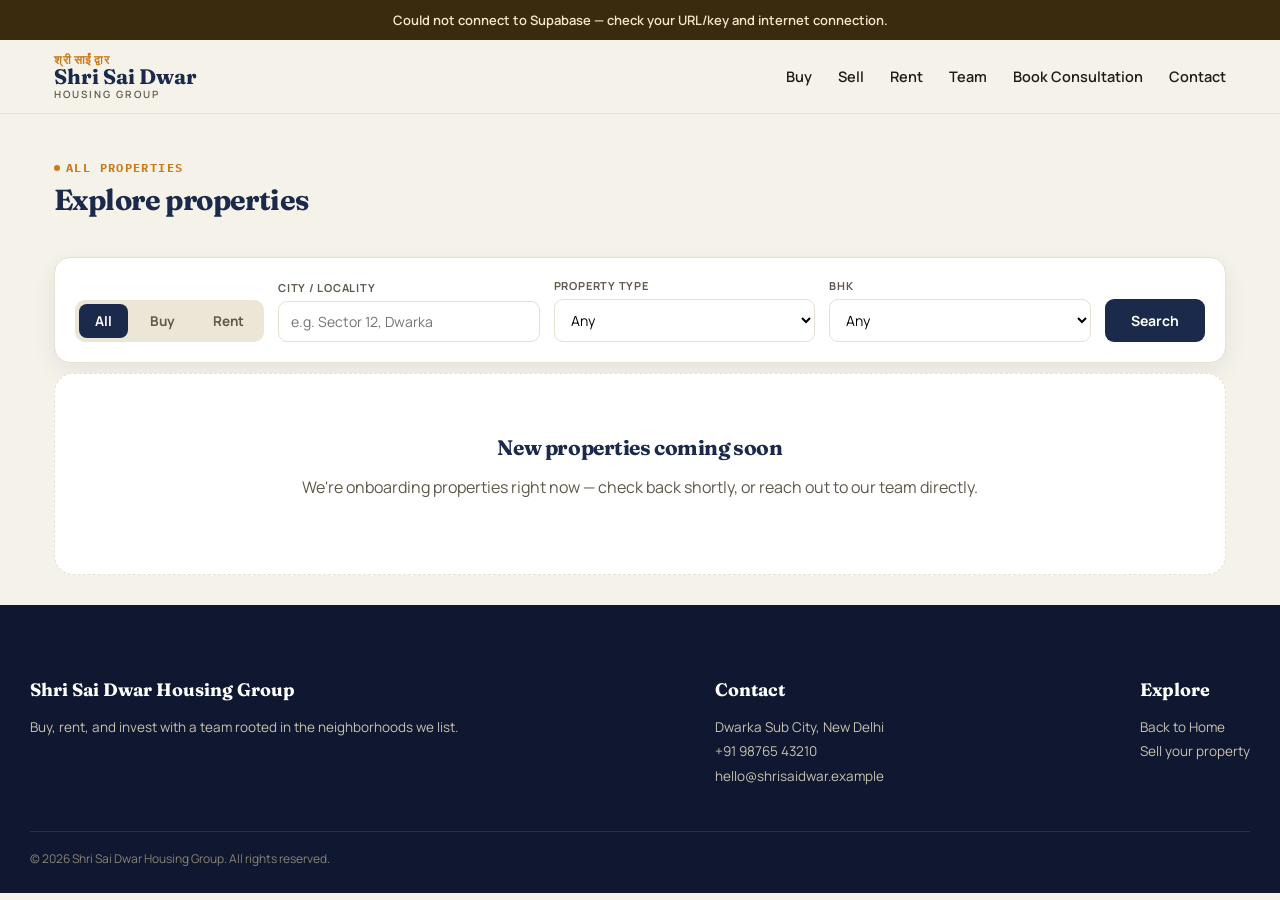
<file: listings.html>
<!DOCTYPE html>
<html lang="en">
<head>
<meta charset="UTF-8" />
<meta name="viewport" content="width=device-width, initial-scale=1.0" />
<title>Listings — Shri Sai Dwar Housing Group</title>
<link rel="preconnect" href="https://fonts.googleapis.com">
<link href="https://fonts.googleapis.com/css2?family=Fraunces:opsz,wght@9..144,500;9..144,600;9..144,700&family=Manrope:wght@400;500;600;700;800&family=IBM+Plex+Mono:wght@400;500;600&display=swap" rel="stylesheet">
<link rel="stylesheet" href="style.css" />
</head>
<body>
<div id="configBannerRoot"></div>

<div class="nav">
  <div class="nav-inner">
    <a href="index.html" class="logo" style="cursor:pointer;">
      <span class="hi">श्री साईं द्वार</span>
      <span class="main">Shri Sai Dwar</span>
      <span class="sub">Housing Group</span>
    </a>
    <div class="nav-links" id="navLinks">
      <a href="listings.html?type=sale" onclick="setFilter('sale')">Buy</a>
      <a href="index.html#sell">Sell</a>
      <a href="listings.html?type=rent" onclick="setFilter('rent')">Rent</a>
      <a href="index.html#team">Team</a>
      <a href="index.html#guide">Book Consultation</a>
      <a href="index.html#footer">Contact</a>
    </div>
    <button class="nav-toggle" id="navToggle" onclick="toggleMobileNav()" aria-label="Menu" aria-expanded="false">☰</button>
  </div>
</div>

<div class="section-head reveal" style="max-width:1220px; margin:40px auto 0; padding:0 24px;">
  <div><div class="eyebrow">ALL PROPERTIES</div><h2>Explore properties</h2></div>
</div>

<div class="search-panel">
  <div class="search-card">
    <div class="tab-group" id="typeTabs">
      <button class="tab-btn active" data-v="all" onclick="setFilter('all')">All</button>
      <button class="tab-btn" data-v="sale" onclick="setFilter('sale')">Buy</button>
      <button class="tab-btn" data-v="rent" onclick="setFilter('rent')">Rent</button>
    </div>
    <div class="field"><label>City / Locality</label><input type="text" id="searchCity" placeholder="e.g. Sector 12, Dwarka" oninput="renderListings()" /></div>
    <div class="field"><label>Property Type</label>
      <select id="searchPtype" onchange="renderListings()">
        <option value="">Any</option><option value="Apartment">Apartment</option>
        <option value="Villa">Villa / Bungalow</option><option value="Plot">Plot / Land</option>
        <option value="Commercial">Commercial</option>
      </select>
    </div>
    <div class="field"><label>BHK</label>
      <select id="searchBhk" onchange="renderListings()">
        <option value="">Any</option><option value="1">1 BHK</option><option value="2">2 BHK</option>
        <option value="3">3 BHK</option><option value="4">4+ BHK</option>
      </select>
    </div>
    <button class="btn-search" onclick="document.getElementById('listingsGrid').scrollIntoView({behavior:'smooth'})">Search</button>
  </div>
</div>

<div id="listings"></div>
<div class="listings-wrap reveal">
  <div id="listingsGrid" class="grid"></div>
</div>

<footer id="footer">
  <div class="footer-inner">
    <div><h4>Shri Sai Dwar Housing Group</h4><p>Buy, rent, and invest with a team rooted in the neighborhoods we list.</p></div>
    <div><h4>Contact</h4><p>Dwarka Sub City, New Delhi<br/>+91 98765 43210<br/>hello@shrisaidwar.example</p></div>
    <div><h4>Explore</h4><p><a href="index.html">Back to Home</a><br/>
      <a href="index.html#sell">Sell your property</a></p></div>
  </div>
  <div class="footer-bottom">© 2026 Shri Sai Dwar Housing Group. All rights reserved.</div>
</footer>

<div id="detailModalRoot"></div>
<div id="toastRoot"></div>

<script src="supabase-config.js"></script>
<script>
/* ============================= SUPABASE (read-only, public) ============================= */
const SUPABASE_URL = window.SSD_SUPABASE_URL;
const SUPABASE_ANON_KEY = window.SSD_SUPABASE_ANON_KEY;

let sb = null;
let supabaseReady = false;

async function initSupabase(){
  const configured = !SUPABASE_URL.includes('YOUR_SUPABASE') && !SUPABASE_ANON_KEY.includes('YOUR_SUPABASE');
  if(!configured){ showConfigBanner(); return false; }
  try{
    const { createClient } = await import('https://esm.sh/@supabase/supabase-js@2');
    sb = createClient(SUPABASE_URL, SUPABASE_ANON_KEY);
    supabaseReady = true;
    return true;
  }catch(e){
    showConfigBanner('Could not connect to Supabase — check your URL/key and internet connection.');
    return false;
  }
}
function showConfigBanner(msg){
  document.getElementById('configBannerRoot').innerHTML = `
    <div class="config-banner">${msg || 'Supabase isn\'t connected yet — set <b>SUPABASE_URL</b> and <b>SUPABASE_ANON_KEY</b> in supabase-config.js to go live.'}</div>`;
}

/* ============================= STATE ============================= */
let listings = [];
let currentFilter = 'all';
let galleryIndex = 0;

/* ============================= DATA LAYER ============================= */
function mapPropertyFromDb(p){
  return {
    id:p.id, title:p.title, listingType:p.listing_type, propertyType:p.property_type,
    price:p.price, city:p.city, locality:p.locality, bhk:p.bhk, bathrooms:p.bathrooms, area:p.area,
    description:p.description, amenities:p.amenities||[], tag:p.tag||'none',
    images:p.images||[], video:p.video_url||null, createdAt: p.created_at ? new Date(p.created_at).getTime() : Date.now()
  };
}
async function loadListings(){
  if(!sb){ listings = []; return; }
  try{
    const { data, error } = await sb.from('properties').select('*').order('created_at', { ascending:false });
    if(error) throw error;
    listings = (data||[]).map(mapPropertyFromDb);
  }catch(e){ listings = []; }
}

/* ============================= UTIL ============================= */
function showToast(msg, ms=3200){ const root = document.getElementById('toastRoot'); root.innerHTML = `<div class="toast">${msg}</div>`; setTimeout(()=>{ root.innerHTML=''; }, ms); }
function formatPrice(l){
  if(l.listingType === 'rent') return `₹${Number(l.price).toLocaleString('en-IN')}<span>/month</span>`;
  const p = Number(l.price);
  if(p >= 10000000) return `₹${(p/10000000).toFixed(2)} Cr`;
  if(p >= 100000) return `₹${(p/100000).toFixed(1)} L`;
  return `₹${p.toLocaleString('en-IN')}`;
}
function setupReveal(){
  const els = document.querySelectorAll('.reveal');
  const io = new IntersectionObserver((entries)=>{
    entries.forEach(e=>{ if(e.isIntersecting){ e.target.classList.add('show'); io.unobserve(e.target); } });
  }, { threshold:0.1 });
  els.forEach(el=>io.observe(el));
}
function toggleMobileNav(){
  const nav = document.getElementById('navLinks');
  const btn = document.getElementById('navToggle');
  const isOpen = nav.classList.toggle('mobile-open');
  btn.setAttribute('aria-expanded', isOpen ? 'true' : 'false');
}
document.addEventListener('click', function(e){
  const nav = document.getElementById('navLinks');
  if(nav && nav.classList.contains('mobile-open') && e.target.tagName === 'A' && nav.contains(e.target)){
    nav.classList.remove('mobile-open');
    document.getElementById('navToggle').setAttribute('aria-expanded','false');
  }
});

/* ============================= FILTER / RENDER ============================= */
function setFilter(v){
  currentFilter = v;
  document.querySelectorAll('#typeTabs .tab-btn').forEach(b=>b.classList.toggle('active', b.dataset.v === v));
  renderListings();
}
function getFiltered(){
  const city = (document.getElementById('searchCity')?.value || '').toLowerCase().trim();
  const ptype = document.getElementById('searchPtype')?.value || '';
  const bhk = document.getElementById('searchBhk')?.value || '';
  return listings.filter(l=>{
    if(currentFilter !== 'all' && l.listingType !== currentFilter) return false;
    if(city && !(`${l.city} ${l.locality}`.toLowerCase().includes(city))) return false;
    if(ptype && l.propertyType !== ptype) return false;
    if(bhk){ if(bhk==='4'){ if(Number(l.bhk) < 4) return false; } else if(Number(l.bhk) !== Number(bhk)) return false; }
    return true;
  });
}
function renderListings(){
  const grid = document.getElementById('listingsGrid');
  const items = getFiltered();
  if(listings.length === 0){
    grid.innerHTML = `<div class="empty-state" style="grid-column:1/-1;"><h3>New properties coming soon</h3><p>We're onboarding properties right now — check back shortly, or reach out to our team directly.</p></div>`;
    return;
  }
  if(items.length === 0){
    grid.innerHTML = `<div class="empty-state" style="grid-column:1/-1;"><h3>No matches for these filters</h3><p>Try widening your search — a different locality, budget, or property type.</p></div>`;
    return;
  }
  grid.innerHTML = items.map(l=>{
    const img = (l.images && l.images[0]) ? l.images[0] : '';
    return `
    <div class="card">
      <div class="card-media">
        ${img ? `<img src="${img}" alt="${l.title}"/>` : `<div style="width:100%;height:100%;background:linear-gradient(135deg,#dcd3bd,#c9bfa2);"></div>`}
        <span class="badge ${l.listingType}">${l.listingType === 'sale' ? 'For Sale' : 'For Rent'}</span>
      </div>
      <div class="card-body">
        <div class="card-price mono">${formatPrice(l)}</div>
        <div class="card-title">${l.title}</div>
        <div class="card-loc">📍 ${l.locality}, ${l.city}</div>
        <div class="card-stats"><span><b>${l.bhk}</b> BHK</span><span><b>${l.bathrooms||'—'}</b> Bath</span><span><b>${l.area}</b> sqft</span></div>
        <div class="card-cta"><span style="font-size:12px;color:var(--ink-soft);">${l.propertyType}</span><button onclick="openDetail('${l.id}')">View details →</button></div>
      </div>
    </div>`;
  }).join('');
}

/* ============================= DETAIL MODAL ============================= */
function openDetail(id){
  const l = listings.find(x=>x.id===id); if(!l) return;
  galleryIndex = 0; renderDetailModal(l);
  history.replaceState(null, '', `?id=${id}`);
}
function renderDetailModal(l){
  const imgs = (l.images && l.images.length) ? l.images : [];
  document.getElementById('detailModalRoot').innerHTML = `
  <div class="modal-overlay" onclick="if(event.target===this) closeDetail()">
    <div class="modal-box">
      <button class="modal-close" onclick="closeDetail()">✕</button>
      <div class="gallery">
        ${imgs.length ? `<img id="galleryImg" src="${imgs[0]}"/>` : `<div style="width:100%;height:100%;background:#333;"></div>`}
        ${imgs.length > 1 ? `<button class="gallery-nav prev" onclick="shiftGallery(-1)">‹</button><button class="gallery-nav next" onclick="shiftGallery(1)">›</button>
        <div class="gallery-dots" id="galleryDots">${imgs.map((_,i)=>`<span class="${i===0?'active':''}"></span>`).join('')}</div>` : ''}
      </div>
      <div class="detail-body">
        <div class="detail-top">
          <div><div class="detail-title" style="font-family:'Fraunces',serif; font-weight:600;">${l.title}</div><div class="detail-loc">📍 ${l.locality}, ${l.city}</div></div>
          <div class="detail-price mono">${formatPrice(l)}</div>
        </div>
        <div class="detail-stats">
          <div><b>${l.bhk}</b><span>BHK</span></div><div><b>${l.bathrooms||'—'}</b><span>Bath</span></div>
          <div><b>${l.area}</b><span>Sqft</span></div><div><b>${l.propertyType}</b><span>Type</span></div>
        </div>
        <div class="detail-section"><h3>About this property</h3><p style="color:var(--ink-soft); line-height:1.7;">${l.description || 'No description provided yet.'}</p></div>
        ${l.amenities && l.amenities.length ? `<div class="detail-section"><h3>Amenities</h3><div class="amenity-chips">${l.amenities.map(a=>`<span>${a}</span>`).join('')}</div></div>` : ''}
        ${l.video ? `<div class="detail-section detail-video"><h3>Property Walkthrough</h3><video controls src="${l.video}"></video></div>` : ''}
        <div class="enquiry-box">
          <h3 style="margin-top:0;">Enquire about this property</h3>
          <input type="text" id="enqName" placeholder="Your name" />
          <input type="text" id="enqPhone" placeholder="Phone number" />
          <textarea id="enqMsg" placeholder="Message (optional)"></textarea>
          <button class="btn-primary" onclick="submitEnquiry('${l.id}','${l.title.replace(/'/g,"\\'")}')">Send enquiry</button>
          <div class="enquiry-note">Your details go straight to our team's admin panel.</div>
        </div>
      </div>
    </div>
  </div>`;
  window._galleryImages = imgs;
}
function shiftGallery(dir){
  const imgs = window._galleryImages || []; if(!imgs.length) return;
  galleryIndex = (galleryIndex + dir + imgs.length) % imgs.length;
  document.getElementById('galleryImg').src = imgs[galleryIndex];
  document.querySelectorAll('#galleryDots span').forEach((d,i)=>d.classList.toggle('active', i===galleryIndex));
}
function closeDetail(){
  document.getElementById('detailModalRoot').innerHTML = '';
  const url = new URL(window.location.href); url.searchParams.delete('id');
  history.replaceState(null, '', url.pathname + (url.search || ''));
}

async function submitEnquiry(propId, propTitle){
  const name = document.getElementById('enqName').value.trim();
  const phone = document.getElementById('enqPhone').value.trim();
  const message = document.getElementById('enqMsg').value.trim();
  if(!name || !phone){ showToast('Please add your name and phone number.'); return; }
  if(!sb){ showToast('Site is not connected to the database yet — enquiry not saved.'); return; }
  try{
    const { error } = await sb.from('leads').insert({ type:'enquiry', name, phone, message, ref:propTitle, property_id: propId || null });
    if(error) throw error;
    showToast('Enquiry received — our team will reach out.'); closeDetail();
  }catch(e){ showToast('Could not send enquiry — please try again.'); }
}

/* ============================= INIT ============================= */
function applyUrlParams(){
  const params = new URLSearchParams(window.location.search);
  const type = params.get('type');
  if(type === 'sale' || type === 'rent') setFilter(type); else setFilter('all');
  const id = params.get('id');
  if(id){ const l = listings.find(x=>x.id===id); if(l) openDetail(id); }
}
async function init(){
  document.getElementById('listingsGrid').innerHTML = `<div style="grid-column:1/-1;text-align:center;color:var(--ink-soft);padding:40px;">Loading properties…</div>`;
  await initSupabase();
  await loadListings();
  renderListings();
  applyUrlParams();
  setupReveal();
}
init();
</script>
</body>
</html>
</file>
<file: style.css>
:root{
    --sand:#F5F2EA;
    --sand-dim:#ECE6D6;
    --ink:#201D18;
    --ink-soft:#5F594C;
    --navy:#1B2A4A;
    --navy-deep:#0F1830;
    --marigold:#E0912C;
    --marigold-deep:#C97A1A;
    --sindoor:#A63D2F;
    --sage:#4C6B4F;
    --teal:#2FA6A0;
    --teal-deep:#1F7C77;
    --gold:#C9A66B;
    --gold-soft:#EFE2C4;
    --card:#FFFFFF;
    --line:#E7E1D1;
    --shadow: 0 8px 24px rgba(15,24,48,0.07);
    --shadow-lift: 0 20px 40px rgba(15,24,48,0.14);
  }
  *{box-sizing:border-box;}
  html{scroll-behavior:smooth;}
  body{
    margin:0; background:var(--sand); color:var(--ink);
    font-family:'Manrope', sans-serif; -webkit-font-smoothing:antialiased;
  }
  h1,h2,h3{ font-family:'Fraunces', serif; font-weight:700; letter-spacing:-0.02em; margin:0; }
  .mono{ font-family:'IBM Plex Mono', monospace; }
  a{ color:inherit; text-decoration:none; }
  button{ font-family:inherit; cursor:pointer; }
  .hidden{ display:none !important; }
  img{ max-width:100%; display:block; }
  .eyebrow{
    font-family:'IBM Plex Mono', monospace; text-transform:uppercase; letter-spacing:0.12em;
    font-size:11.5px; color:var(--marigold-deep); font-weight:700;
    display:inline-flex; align-items:center; gap:6px;
  }
  .eyebrow::before{ content:''; width:6px; height:6px; border-radius:50%; background:var(--marigold-deep); display:inline-block; }
  .eyebrow.on-dark{ color:var(--teal); }
  .eyebrow.on-dark::before{ background:var(--teal); }
  @media (prefers-reduced-motion: reduce){ *{ animation:none !important; transition:none !important; } }
  .reveal{ opacity:0; transform:translateY(16px); transition:opacity .5s ease, transform .5s ease; }
  .reveal.show{ opacity:1; transform:none; }

  /* ---------- CONFIG BANNER ---------- */
  .config-banner{ background:#3A2A0E; color:#F5E6C8; padding:11px 24px; text-align:center; font-size:13px; font-weight:600; }
  .config-banner b{ color:var(--gold); }

  /* ---------- NAV ---------- */
  .nav{ position:sticky; top:0; z-index:40; background:rgba(245,242,234,0.92); backdrop-filter:blur(8px); border-bottom:1px solid var(--line); }
  .nav-inner{ max-width:1220px; margin:0 auto; padding:14px 24px; display:flex; align-items:center; justify-content:space-between; gap:20px; }
  .logo{ display:flex; flex-direction:column; line-height:1; }
  .logo .hi{ font-size:11.5px; color:var(--marigold-deep); font-weight:700; letter-spacing:0.05em; }
  .logo .main{ font-family:'Fraunces',serif; font-size:21px; font-weight:700; color:var(--navy); }
  .logo .sub{ font-size:10px; letter-spacing:0.2em; color:var(--ink-soft); text-transform:uppercase; margin-top:2px; font-weight:600;}
  .nav-links{ display:flex; align-items:center; gap:26px; font-weight:600; font-size:14.5px; }
  .nav-links a:hover{ color:var(--navy); }
  .nav-toggle{ display:none; background:none; border:1px solid var(--line); color:var(--navy); width:40px; height:40px; border-radius:9px; font-size:18px; align-items:center; justify-content:center; }
  .nav-toggle:hover{ background:var(--sand-dim); }

  /* ---------- HERO ---------- */
  .hero-band{
    position:relative; overflow:hidden;
    background: radial-gradient(circle at 15% 10%, rgba(47,166,160,0.16), transparent 45%),
                radial-gradient(circle at 85% 30%, rgba(224,145,44,0.14), transparent 50%),
                linear-gradient(155deg, #0F1830 0%, #16233F 55%, #101B36 100%);
    padding:64px 24px 96px;
  }
  .hero-skyline{ position:absolute; inset:0; z-index:0; pointer-events:none; }
  .hero-skyline svg{ width:100%; height:100%; }
  .hero-band-inner{
    position:relative; z-index:1; max-width:1220px; margin:0 auto;
    display:grid; grid-template-columns:1.35fr 0.65fr; gap:40px; align-items:start;
  }
  .hero-content{ padding-top:8px; }
  .eyebrow.on-dark{ color:var(--gold); }
  .eyebrow.on-dark::before{ background:var(--gold); }
  .hero-title{ font-size:50px; line-height:1.08; color:#fff; font-weight:700; letter-spacing:-0.02em; margin-top:14px; }
  .hero-title em{
    font-style:normal;
    background:linear-gradient(100deg, var(--gold), var(--marigold) 80%);
    -webkit-background-clip:text; background-clip:text; color:transparent;
  }
  .hero-lead{ margin-top:16px; font-size:16.5px; color:rgba(255,255,255,0.78); max-width:52ch; line-height:1.65; font-weight:500; }

  .hero-trust-row{ display:grid; grid-template-columns:repeat(4,1fr); gap:18px; margin-top:34px; }
  .trust-item{ display:flex; flex-direction:column; gap:10px; }
  .trust-ic{
    width:44px; height:44px; border-radius:50%; border:1.5px solid rgba(224,145,44,0.5);
    display:flex; align-items:center; justify-content:center;
  }
  .trust-ic svg{ width:20px; height:20px; fill:none; stroke:var(--gold); stroke-width:1.6; stroke-linecap:round; stroke-linejoin:round; }
  .trust-item b{ display:block; color:#fff; font-size:13.5px; font-weight:700; }
  .trust-item span{ display:block; color:rgba(255,255,255,0.6); font-size:11.5px; margin-top:2px; }

  .hero-ctas{ display:flex; gap:12px; margin-top:32px; flex-wrap:wrap; }
  .btn-primary{ background:var(--navy); color:#fff; border:none; padding:14px 26px; border-radius:11px; font-weight:700; font-size:14.5px;
    box-shadow:var(--shadow); transition:transform .15s ease, box-shadow .15s ease, background .15s ease; }
  .btn-primary:hover{ background:var(--navy-deep); transform:translateY(-2px); box-shadow:var(--shadow-lift); }
  .btn-outline{ background:#fff; border:1.5px solid var(--line); color:var(--navy); padding:12.5px 24px; border-radius:11px; font-weight:700; font-size:14.5px;
    transition:transform .15s ease, box-shadow .15s ease, border-color .15s ease; }
  .btn-outline:hover{ border-color:var(--navy); transform:translateY(-2px); box-shadow:var(--shadow); }
  .btn-outline-dark{ background:rgba(255,255,255,0.06); border:1.5px solid rgba(255,255,255,0.35); color:#fff; padding:12.5px 24px;
    border-radius:11px; font-weight:700; font-size:14.5px; transition:transform .15s ease, background .15s ease, border-color .15s ease; }
  .btn-outline-dark:hover{ background:rgba(255,255,255,0.14); border-color:#fff; transform:translateY(-2px); }
  .btn-gold-solid{ background:linear-gradient(100deg, var(--gold), var(--marigold)); color:var(--navy-deep); border:none; width:100%;
    padding:13px 22px; border-radius:10px; font-weight:800; font-size:14px; margin-top:18px;
    transition:transform .15s ease, box-shadow .15s ease; }
  .btn-gold-solid:hover{ transform:translateY(-2px); box-shadow:var(--shadow-lift); }

  /* ---- badge card ---- */
  .hero-badge-card{
    background:#fff; border-radius:20px; padding:26px 24px; box-shadow:var(--shadow-lift);
    margin-top:8px;
  }
  .hbc-head{ display:flex; align-items:center; gap:12px; padding-bottom:16px; border-bottom:1px solid var(--line); margin-bottom:14px; }
  .hbc-ic{ width:42px; height:42px; border-radius:50%; border:1.5px solid var(--gold); display:flex; align-items:center; justify-content:center; flex-shrink:0; }
  .hbc-ic svg{ width:20px; height:20px; fill:none; stroke:var(--marigold-deep); stroke-width:1.6; stroke-linecap:round; stroke-linejoin:round; }
  .hbc-head div{ font-family:'Fraunces',serif; font-weight:700; font-size:16px; color:var(--ink); line-height:1.3; }
  .hbc-head div span{ color:var(--marigold-deep); }
  .hbc-list{ display:flex; flex-direction:column; }
  .hbc-row{ display:flex; align-items:center; gap:12px; padding:10px 0; border-bottom:1px dashed var(--line); font-size:13.5px; color:var(--ink); font-weight:600; }
  .hbc-row:last-child{ border-bottom:none; }
  .hbc-dot{ width:30px; height:30px; border-radius:50%; background:var(--sand-dim); display:flex; align-items:center; justify-content:center; flex-shrink:0; }
  .hbc-dot svg{ width:15px; height:15px; fill:none; stroke:var(--navy); stroke-width:1.6; stroke-linecap:round; stroke-linejoin:round; }
  .hbc-contact{ display:flex; align-items:center; gap:10px; margin-top:16px; padding-top:16px; border-top:1px solid var(--line);
    font-size:13px; font-weight:700; color:var(--ink); line-height:1.4; }
  .hbc-phone{ width:34px; height:34px; border-radius:50%; border:1.5px solid var(--gold); display:flex; align-items:center; justify-content:center; flex-shrink:0; }
  .hbc-phone svg{ width:16px; height:16px; fill:none; stroke:var(--marigold-deep); stroke-width:1.6; stroke-linecap:round; stroke-linejoin:round; }

  /* ---- floating stats bar ---- */
  .hero-stats-bar{
    position:relative; z-index:1; max-width:1160px; margin:44px auto -70px; padding:26px 20px;
    background:rgba(15,24,48,0.88); backdrop-filter:blur(10px); border:1px solid rgba(224,145,44,0.25);
    border-radius:18px; box-shadow:var(--shadow-lift);
    display:grid; grid-template-columns:repeat(4,1fr);
  }
  .hero-stats-bar .stat{ text-align:center; padding:0 12px; border-right:1px solid rgba(255,255,255,0.12); }
  .hero-stats-bar .stat:last-child{ border-right:none; }
  .hero-stats-bar .stat b{ display:block; font-family:'Fraunces',serif; font-size:28px; color:#fff; font-weight:700; }
  .hero-stats-bar .stat span{ display:block; font-size:12px; color:rgba(255,255,255,0.65); margin-top:4px; }

  .highlights-wrap{ margin-top:126px !important; }


  /* ---------- SEARCH ---------- */
  .search-panel{ max-width:1220px; margin:40px auto 10px; padding:0 24px; }
  .search-card{ background:var(--card); border:1px solid var(--line); border-radius:16px; box-shadow:var(--shadow); padding:20px; display:flex; flex-wrap:wrap; gap:14px; align-items:flex-end; }
  .tab-group{ display:flex; gap:6px; background:var(--sand-dim); padding:4px; border-radius:10px; }
  .tab-btn{ border:none; background:transparent; padding:8px 16px; border-radius:8px; font-weight:700; font-size:13.5px; color:var(--ink-soft); }
  .tab-btn.active{ background:var(--navy); color:#fff; }
  .field{ display:flex; flex-direction:column; gap:6px; flex:1; min-width:150px; }
  .field label{ font-size:11px; text-transform:uppercase; letter-spacing:0.07em; color:var(--ink-soft); font-weight:700;}
  .field input, .field select{ padding:10px 12px; border:1px solid var(--line); border-radius:9px; font-family:inherit; font-size:14px; background:#fff; }
  .btn-search{ background:var(--navy); color:#fff; border:none; padding:12px 26px; border-radius:9px; font-weight:700; font-size:14px; white-space:nowrap;
    transition:transform .15s ease, box-shadow .15s ease, background .15s ease; }
  .btn-search:hover{ background:var(--navy-deep); transform:translateY(-2px); box-shadow:var(--shadow); }

  /* ---------- SECTION HEAD ---------- */
  .section-head{ max-width:1220px; margin:0 auto; padding:0 24px; display:flex; justify-content:space-between; align-items:flex-end; margin-bottom:22px; flex-wrap:wrap; gap:10px; }
  .section-head h2{ font-size:29px; color:var(--navy); margin-top:6px; }
  .section-head p{ color:var(--ink-soft); max-width:52ch; margin-top:6px; font-size:14.5px;}

  /* ---------- HIGHLIGHTS ---------- */
  .highlights-wrap{ max-width:1220px; margin:56px auto; padding:0 24px; }
  .highlights-grid{ display:grid; grid-template-columns:repeat(4,1fr); gap:18px; }
  .highlight-card{ background:var(--card); border:1px solid var(--line); border-radius:16px; padding:22px; transition:transform .15s ease, box-shadow .15s ease; }
  .highlight-card:hover{ transform:translateY(-3px); box-shadow:var(--shadow); }
  .highlight-card .ix{ font-family:'IBM Plex Mono',monospace; color:var(--teal-deep); font-size:12px; font-weight:700; }
  .highlight-card h3{ font-size:17px; margin:10px 0 8px; color:var(--navy); }
  .highlight-card p{ font-size:13.5px; color:var(--ink-soft); line-height:1.6; margin:0; }

  /* ---------- TRENDING STRIP ---------- */
  .trending-wrap{ max-width:1220px; margin:0 auto 56px; padding:0 24px; }
  .trending-scroll{ display:grid; grid-template-columns:repeat(3,1fr); gap:20px; }
  .trend-card{ position:relative; border-radius:18px; overflow:hidden; height:230px; box-shadow:var(--shadow); transition:transform .18s ease, box-shadow .18s ease; }
  .trend-card:hover{ transform:translateY(-4px); box-shadow:var(--shadow-lift); }
  .trend-card img{ width:100%; height:100%; object-fit:cover; }
  .trend-card .noimg{ width:100%; height:100%; background:linear-gradient(135deg,#dcd3bd,#c9bfa2); }
  .trend-overlay{ position:absolute; inset:0; background:linear-gradient(180deg, rgba(0,0,0,0) 30%, rgba(15,24,48,0.88) 100%); display:flex; flex-direction:column; justify-content:flex-end; padding:16px; }
  .trend-tag{ position:absolute; top:12px; left:12px; padding:5px 12px; border-radius:999px; font-size:10.5px; font-weight:700; text-transform:uppercase; letter-spacing:0.04em; color:#fff; box-shadow:0 4px 10px rgba(0,0,0,0.2); }
  .trend-tag.trending{ background:var(--marigold-deep); }
  .trend-tag.new-launch{ background:var(--teal-deep); }
  .trend-tag.best-value{ background:var(--sage); }
  .trend-title{ color:#fff; font-family:'Fraunces',serif; font-size:18px; font-weight:600; }
  .trend-meta{ color:rgba(255,255,255,0.78); font-size:12.5px; margin-top:3px; }
  .trend-card{ cursor:pointer; }

  /* ---------- LISTINGS GRID ---------- */
  .filter-row{ max-width:1220px; margin:0 auto 20px; padding:0 24px; display:flex; gap:8px; flex-wrap:wrap; }
  .pill{ border:1px solid var(--line); background:#fff; padding:7px 14px; border-radius:999px; font-size:13px; font-weight:700; color:var(--ink-soft); }
  .pill.active{ background:var(--navy); color:#fff; border-color:var(--navy); }
  .listings-wrap{ max-width:1220px; margin:0 auto; padding:0 24px 30px; }
  .grid{ display:grid; grid-template-columns:repeat(3,1fr); gap:24px; }
  .card{ background:var(--card); border:1px solid var(--line); border-radius:18px; overflow:hidden; box-shadow:var(--shadow); display:flex; flex-direction:column; transition:transform .18s ease, box-shadow .18s ease; }
  .card:hover{ transform:translateY(-4px); box-shadow:var(--shadow-lift); }
  .card-media{ position:relative; height:180px; background:#dcd3bd; }
  .card-media img{ width:100%; height:100%; object-fit:cover; }
  .badge{ position:absolute; top:12px; left:12px; padding:5px 12px; border-radius:999px; font-size:10.5px; font-weight:700; letter-spacing:0.04em; text-transform:uppercase; color:#fff; box-shadow:0 4px 10px rgba(0,0,0,0.15); }
  .badge.sale{ background:var(--sindoor); } .badge.rent{ background:var(--sage); }
  .sample-ribbon{ position:absolute; top:12px; right:12px; background:var(--navy-deep); color:#fff; padding:5px 12px; border-radius:999px; font-size:10.5px; font-weight:700; text-transform:uppercase; letter-spacing:0.04em; }
  .card-body{ padding:17px 17px 19px; display:flex; flex-direction:column; gap:7px; flex:1; }
  .card-price{ font-family:'IBM Plex Mono',monospace; font-size:18px; font-weight:600; color:var(--navy); }
  .card-price span{ font-size:12px; color:var(--ink-soft); font-weight:400; }
  .card-title{ font-family:'Fraunces',serif; font-size:17.5px; font-weight:600; }
  .card-loc{ font-size:13px; color:var(--ink-soft); }
  .card-stats{ display:flex; gap:14px; font-size:12.5px; color:var(--ink-soft); margin-top:2px; }
  .card-stats b{ color:var(--ink); font-weight:700; }
  .card-cta{ margin-top:auto; padding-top:10px; border-top:1px dashed var(--line); display:flex; justify-content:space-between; align-items:center; }
  .card-cta button{ background:none; border:none; color:var(--navy); font-weight:800; font-size:13.5px; }
  .card-cta button:hover{ color:var(--marigold-deep); }
  .empty-state{ text-align:center; padding:60px 20px; border:1.5px dashed var(--line); border-radius:20px; background:var(--card); }
  .empty-state h3{ font-size:21px; color:var(--navy); margin-bottom:8px; }
  .empty-state p{ color:var(--ink-soft); margin-bottom:16px; }

  /* ---------- SELL ---------- */
  .sell-wrap{ max-width:1220px; margin:0 auto 56px; padding:0 24px; }
  .sell-card{ background:var(--card); border:1px solid var(--line); border-radius:22px; box-shadow:var(--shadow); padding:40px; display:grid; grid-template-columns:1.1fr 0.9fr; gap:40px; align-items:center; }
  .sell-card h2{ font-size:28px; color:var(--navy); margin-top:8px; }
  .sell-lead{ margin-top:14px; color:var(--ink-soft); line-height:1.65; font-size:15px; max-width:46ch; }
  .sell-form{ background:var(--sand-dim); border-radius:16px; padding:22px; }
  .sell-form input, .sell-form textarea{ width:100%; padding:11px 13px; border:1px solid var(--line); border-radius:9px; font-family:inherit; font-size:14px; margin-bottom:12px; background:#fff; }
  .sell-form textarea{ min-height:70px; resize:vertical; }
  .sell-badge{ background:var(--sage); color:#fff; font-size:12.5px; font-weight:700; padding:9px 12px; border-radius:9px; margin-bottom:14px; text-align:center; }

/* ---------- PREMIUM TEAM SECTION ---------- */

.team-grid{
  display:grid;
  grid-template-columns:repeat(4, minmax(0,1fr));
  gap:28px;
  align-items:start;
}

/* Main team item */
.team-card{
  background:transparent;
  border:0;
  border-radius:0;
  overflow:visible;
  text-align:center;
  box-shadow:none;
  transition:transform .25s ease;
}

.team-card:hover{
  transform:translateY(-6px);
}

/* ---------- PHOTO ---------- */

.team-photo{
  position:relative;
  width:100%;
  height:340px;
  background:var(--sand-dim);
  border:1px solid var(--line);
  border-radius:20px;
  overflow:hidden;
  box-shadow:var(--shadow);
}

.team-photo img{
  width:100%;
  height:100%;
  display:block;
  object-fit:cover;
  object-position:center top;
  transition:transform .45s ease;
}

.team-card:hover .team-photo img{
  transform:scale(1.045);
}

/* subtle bottom gradient */
.team-photo::after{
  content:'';
  position:absolute;
  left:0;
  right:0;
  bottom:0;
  height:70px;
  background:linear-gradient(
    to top,
    rgba(15,24,48,.22),
    transparent
  );
  pointer-events:none;
}

/* ---------- SEPARATE DETAILS CARD ---------- */

.team-info{
  position:relative;
  z-index:2;
  background:var(--card);
  margin:-18px 10px 0;
  padding:20px 16px 19px;
  border:1px solid var(--line);
  border-radius:16px;
  box-shadow:0 10px 28px rgba(15,24,48,.10);
}

/* small gold line */
.team-info::before{
  content:'';
  display:block;
  width:34px;
  height:3px;
  margin:0 auto 12px;
  border-radius:999px;
  background:linear-gradient(
    90deg,
    var(--gold),
    var(--marigold)
  );
}

.team-info h3{
  font-family:'Fraunces',serif;
  font-size:20px;
  line-height:1.2;
  color:var(--navy);
  margin:0 0 6px;
}

.team-info .team-role{
  display:block;
  color:var(--marigold-deep);
  font-size:10.5px;
  font-weight:800;
  text-transform:uppercase;
  letter-spacing:.08em;
  margin-bottom:9px;
}

.team-info p{
  margin:0;
  color:var(--ink-soft);
  font-size:12.5px;
  line-height:1.6;
}

/* ---------- TABLET ---------- */

@media (max-width:980px){

  .team-grid{
    grid-template-columns:repeat(2,minmax(0,1fr));
    gap:26px;
  }

  .team-photo{
    height:330px;
  }
}

/* ---------- MOBILE ---------- */

@media (max-width:560px){

  .team-grid{
    grid-template-columns:1fr;
    gap:30px;
  }

  .team-photo{
    height:380px;
    border-radius:18px;
  }

  .team-info{
    margin:-16px 14px 0;
    padding:20px 18px;
  }

  .team-info h3{
    font-size:21px;
  }
}

  /* ---------- LEAD MAGNET ---------- */
  .guide-band{ background: linear-gradient(135deg, var(--navy-deep), #16234A); padding:60px 24px; margin:60px 0; }
  .guide-inner{ max-width:1220px; margin:0 auto; display:grid; grid-template-columns:1.1fr 0.9fr; gap:40px; align-items:center; }
  .guide-inner h2{ color:#fff; font-size:30px; }
  .guide-inner p{ color:rgba(255,255,255,0.72); margin-top:12px; line-height:1.65; font-size:15px; max-width:44ch;}
  .guide-form{ background:rgba(255,255,255,0.06); border:1px solid rgba(255,255,255,0.14); border-radius:18px; padding:26px; backdrop-filter:blur(6px); }
  .guide-form input{ width:100%; padding:12px 14px; border-radius:8px; border:1px solid rgba(255,255,255,0.2); background:rgba(255,255,255,0.07); color:#fff; margin-bottom:12px; font-size:14px; }
  .guide-form input::placeholder{ color:rgba(255,255,255,0.5); }
  .guide-form button{ width:100%; padding:13px; border-radius:9px; border:none; background:var(--marigold); color:#2A1B04; font-weight:700; font-size:14.5px; transition:transform .15s ease, background .15s ease, color .15s ease; }
  .guide-form button:hover{ background:var(--marigold-deep); color:#fff; transform:translateY(-2px); }
  .guide-note{ font-size:11.5px; color:rgba(255,255,255,0.5); margin-top:10px; text-align:center; }

  /* ---------- FOOTER ---------- */
  footer{ background:var(--navy-deep); color:#EFE8D8; padding:50px 24px 26px; }
  .footer-inner{ max-width:1220px; margin:0 auto; display:flex; justify-content:space-between; flex-wrap:wrap; gap:30px; }
  footer h4{ font-family:'Fraunces',serif; font-size:18px; margin-bottom:10px; color:#fff; }
  footer p, footer a{ font-size:13.5px; color:#C9C2B0; line-height:1.8; }
  .footer-bottom{ max-width:1220px; margin:30px auto 0; padding-top:18px; border-top:1px solid rgba(255,255,255,0.1); font-size:12px; color:#8B8474; }

  /* ---------- MODAL (Detail) ---------- */
  .modal-overlay{ position:fixed; inset:0; background:rgba(15,24,48,0.62); z-index:100; display:flex; align-items:center; justify-content:center; padding:20px; }
  .modal-box{ background:#fff; border-radius:22px; max-width:920px; width:100%; max-height:88vh; overflow-y:auto; box-shadow:0 30px 70px rgba(0,0,0,0.3); }
  .modal-close{ position:sticky; top:14px; float:right; margin-right:14px; background:var(--navy); color:#fff; border:none; width:34px; height:34px; border-radius:50%; font-size:16px; z-index:5; }
  .gallery{ position:relative; height:360px; background:#111; }
  .gallery img{ width:100%; height:100%; object-fit:cover; }
  .gallery-nav{ position:absolute; top:50%; transform:translateY(-50%); background:rgba(0,0,0,0.45); color:#fff; border:none; width:38px; height:38px; border-radius:50%; font-size:18px; }
  .gallery-nav.prev{ left:14px; } .gallery-nav.next{ right:14px; }
  .gallery-dots{ position:absolute; bottom:12px; left:0; right:0; display:flex; justify-content:center; gap:6px; }
  .gallery-dots span{ width:7px; height:7px; border-radius:50%; background:rgba(255,255,255,0.5); }
  .gallery-dots span.active{ background:#fff; }
  .detail-body{ padding:26px 30px 30px; clear:both; }
  .detail-top{ display:flex; justify-content:space-between; align-items:flex-start; gap:16px; flex-wrap:wrap; }
  .detail-price{ font-family:'IBM Plex Mono',monospace; font-size:25px; color:var(--navy); font-weight:600; }
  .detail-title{ font-size:23px; margin-top:4px; }
  .detail-loc{ color:var(--ink-soft); margin-top:6px; }
  .detail-stats{ display:flex; gap:22px; margin:18px 0; padding:14px 0; border-top:1px solid var(--line); border-bottom:1px solid var(--line); }
  .detail-stats div{ text-align:center; }
  .detail-stats b{ display:block; font-size:18px; color:var(--navy); font-family:'Fraunces',serif; }
  .detail-stats span{ font-size:11px; text-transform:uppercase; letter-spacing:0.06em; color:var(--ink-soft); }
  .detail-section h3{ font-size:14.5px; text-transform:uppercase; letter-spacing:0.06em; color:var(--navy); margin:22px 0 10px; }
  .amenity-chips{ display:flex; flex-wrap:wrap; gap:8px; }
  .amenity-chips span{ background:var(--sand-dim); padding:6px 12px; border-radius:999px; font-size:13px; color:var(--ink-soft); }
  .detail-video video{ width:100%; border-radius:14px; background:#000; }
  .enquiry-box{ background:var(--sand-dim); border-radius:16px; padding:20px; margin-top:24px; }
  .enquiry-box input, .enquiry-box textarea{ width:100%; padding:10px 12px; border:1px solid var(--line); border-radius:8px; font-family:inherit; margin-bottom:10px; font-size:14px; }
  .enquiry-note{ font-size:11.5px; color:var(--ink-soft); margin-top:8px; }

  /* ---------- ADMIN LOGIN ---------- */
  .admin-login-overlay{ position:fixed; inset:0; background:rgba(15,24,48,0.68); z-index:200; display:flex; align-items:center; justify-content:center; padding:20px; }
  .admin-login-card{ background:var(--navy); color:#fff; width:100%; max-width:380px; padding:44px 34px 34px; border-radius:130px 130px 16px 16px; text-align:center; position:relative; box-shadow:0 30px 70px rgba(0,0,0,0.4); }
  .admin-login-card .eyebrow{ color:var(--teal); }
  .admin-login-card h2{ color:#fff; font-size:24px; margin:8px 0 20px; }
  .admin-login-card input{ width:100%; padding:12px 14px; border-radius:8px; border:1px solid rgba(255,255,255,0.25); background:rgba(255,255,255,0.08); color:#fff; margin-bottom:12px; font-size:14px; }
  .admin-login-card input::placeholder{ color:rgba(255,255,255,0.5); }
  .admin-login-card button.submit{ width:100%; padding:12px; border-radius:8px; border:none; background:var(--marigold); color:#2A1B04; font-weight:800; margin-top:6px; }
  .admin-hint{ font-size:11.5px; color:rgba(255,255,255,0.55); margin-top:16px; line-height:1.6; }
  .admin-close{ position:absolute; top:16px; right:16px; background:rgba(255,255,255,0.12); border:none; color:#fff; width:30px; height:30px; border-radius:50%; }
  .login-error{ color:#F3A79B; font-size:13px; margin:-4px 0 10px; display:none; }

  /* ---------- ADMIN DASHBOARD ---------- */
  .admin-view{ position:fixed; inset:0; background:var(--sand); z-index:150; overflow-y:auto; }
  .admin-inner{ max-width:1220px; margin:0 auto; padding:30px 24px 90px; }
  .admin-header{ display:flex; justify-content:space-between; align-items:center; margin-bottom:20px; flex-wrap:wrap; gap:12px; }
  .admin-header h1{ font-size:27px; color:var(--navy); }
  .btn-secondary{ background:#fff; border:1px solid var(--line); padding:9px 18px; border-radius:8px; font-weight:700; font-size:14px; color:var(--ink); }
  .btn-secondary:hover{ background:var(--sand-dim); }
  .admin-tabs{ display:flex; gap:8px; margin-bottom:24px; flex-wrap:wrap; border-bottom:1px solid var(--line); padding-bottom:14px; }
  .admin-tab{ border:none; background:#fff; border:1px solid var(--line); padding:8px 16px; border-radius:999px; font-weight:700; font-size:13.5px; color:var(--ink-soft); }
  .admin-tab.active{ background:var(--navy); color:#fff; border-color:var(--navy); }
  .stats-row{ display:grid; grid-template-columns:repeat(4,1fr); gap:16px; margin-bottom:26px; }
  .stat-card{ background:var(--card); border:1px solid var(--line); border-radius:14px; padding:18px 20px; }
  .stat-card .n{ font-family:'Fraunces',serif; font-size:28px; color:var(--navy); }
  .stat-card .l{ font-size:11.5px; text-transform:uppercase; letter-spacing:0.05em; color:var(--ink-soft); margin-top:2px;}

  .admin-panel{ background:var(--card); border:1px solid var(--line); border-radius:18px; padding:26px; margin-bottom:26px; }
  .admin-panel h3{ font-size:19px; color:var(--navy); margin-bottom:16px; }
  .form-grid{ display:grid; grid-template-columns:repeat(3,1fr); gap:14px; }
  .form-grid .full{ grid-column:1/-1; }
  .form-field label{ font-size:11.5px; font-weight:700; color:var(--ink-soft); text-transform:uppercase; letter-spacing:0.04em; display:block; margin-bottom:6px; }
  .form-field input, .form-field select, .form-field textarea{ width:100%; padding:10px 12px; border:1px solid var(--line); border-radius:8px; font-family:inherit; font-size:14px; background:#fff; }
  .form-field textarea{ min-height:74px; resize:vertical; }
  .media-box{ border:2px dashed var(--line); border-radius:14px; padding:18px; text-align:center; background:var(--sand-dim); }
  .media-box input[type=file]{ margin-top:8px; }
  .thumbs{ display:flex; gap:10px; flex-wrap:wrap; margin-top:14px; justify-content:center; }
  .thumb{ position:relative; width:74px; height:74px; border-radius:10px; overflow:hidden; border:1px solid var(--line); }
  .thumb img{ width:100%; height:100%; object-fit:cover; }
  .thumb button{ position:absolute; top:2px; right:2px; background:rgba(166,61,47,0.9); color:#fff; border:none; width:18px; height:18px; border-radius:50%; font-size:11px; line-height:1; }
  .media-note{ font-size:11.5px; color:var(--ink-soft); margin-top:8px; }
  .video-preview{ margin-top:12px; }
  .video-preview video{ max-height:140px; border-radius:10px; }
  .form-actions{ display:flex; gap:10px; margin-top:20px; }
  .btn-warn{ background:none; border:1px solid var(--line); padding:11px 22px; border-radius:8px; font-weight:700; font-size:14px; color:var(--ink-soft); }

  table.admin-table{ width:100%; border-collapse:collapse; }
  table.admin-table th{ text-align:left; font-size:11.5px; text-transform:uppercase; letter-spacing:0.05em; color:var(--ink-soft); padding:10px 12px; border-bottom:1px solid var(--line); }
  table.admin-table td{ padding:12px; border-bottom:1px solid var(--line); font-size:14px; vertical-align:middle; }
  table.admin-table img{ width:52px; height:40px; object-fit:cover; border-radius:6px; }
  .row-actions button{ background:none; border:none; font-weight:700; font-size:13px; margin-right:12px; }
  .row-actions .edit{ color:var(--navy); }
  .row-actions .del{ color:var(--sindoor); }

  .toast{ position:fixed; bottom:26px; left:50%; transform:translateX(-50%); background:var(--navy); color:#fff; padding:13px 22px; border-radius:10px; font-size:14px; z-index:300; box-shadow:0 12px 30px rgba(0,0,0,0.25); max-width:90vw; }

  @media (max-width: 980px){
    .hero-band-inner{ grid-template-columns:1fr; }
    .hero-badge-card{ margin-top:32px; }
    .hero-trust-row{ grid-template-columns:repeat(2,1fr); }
    .hero-stats-bar{ grid-template-columns:repeat(2,1fr); gap:20px 0; margin-bottom:-40px; }
    .hero-stats-bar .stat{ border-right:none; padding-bottom:16px; }
    .highlights-wrap{ margin-top:96px !important; }
    .grid{ grid-template-columns:repeat(2,1fr); } .form-grid{ grid-template-columns:repeat(2,1fr); }
    .stats-row{ grid-template-columns:repeat(2,1fr); }
    .highlights-grid{ grid-template-columns:repeat(2,1fr); } .team-grid{ grid-template-columns:repeat(2,1fr); }
    .trending-scroll{ grid-template-columns:1fr; }
    .guide-inner{ grid-template-columns:1fr; }
    .sell-card{ grid-template-columns:1fr; padding:26px; }
    .nav-links{ display:none; position:absolute; top:100%; left:0; right:0; background:var(--sand); border-bottom:1px solid var(--line);
      flex-direction:column; align-items:flex-start; gap:0; padding:8px 24px 14px; box-shadow:var(--shadow); }
    .nav-links.mobile-open{ display:flex; }
    .nav-links a{ width:100%; padding:12px 0; border-bottom:1px dashed var(--line); }
    .nav-toggle{ display:flex; }
  }
  @media (max-width: 560px){
    .grid, .form-grid, .highlights-grid, .team-grid{ grid-template-columns:1fr; }
    .stats-row{ grid-template-columns:1fr 1fr; }
    .hero-title{ font-size:32px; }
    .hero-trust-row{ grid-template-columns:1fr 1fr; }
    .hero-stats-bar{ grid-template-columns:1fr 1fr; }
    .search-card{ flex-direction:column; align-items:stretch; }
  }
</file>
